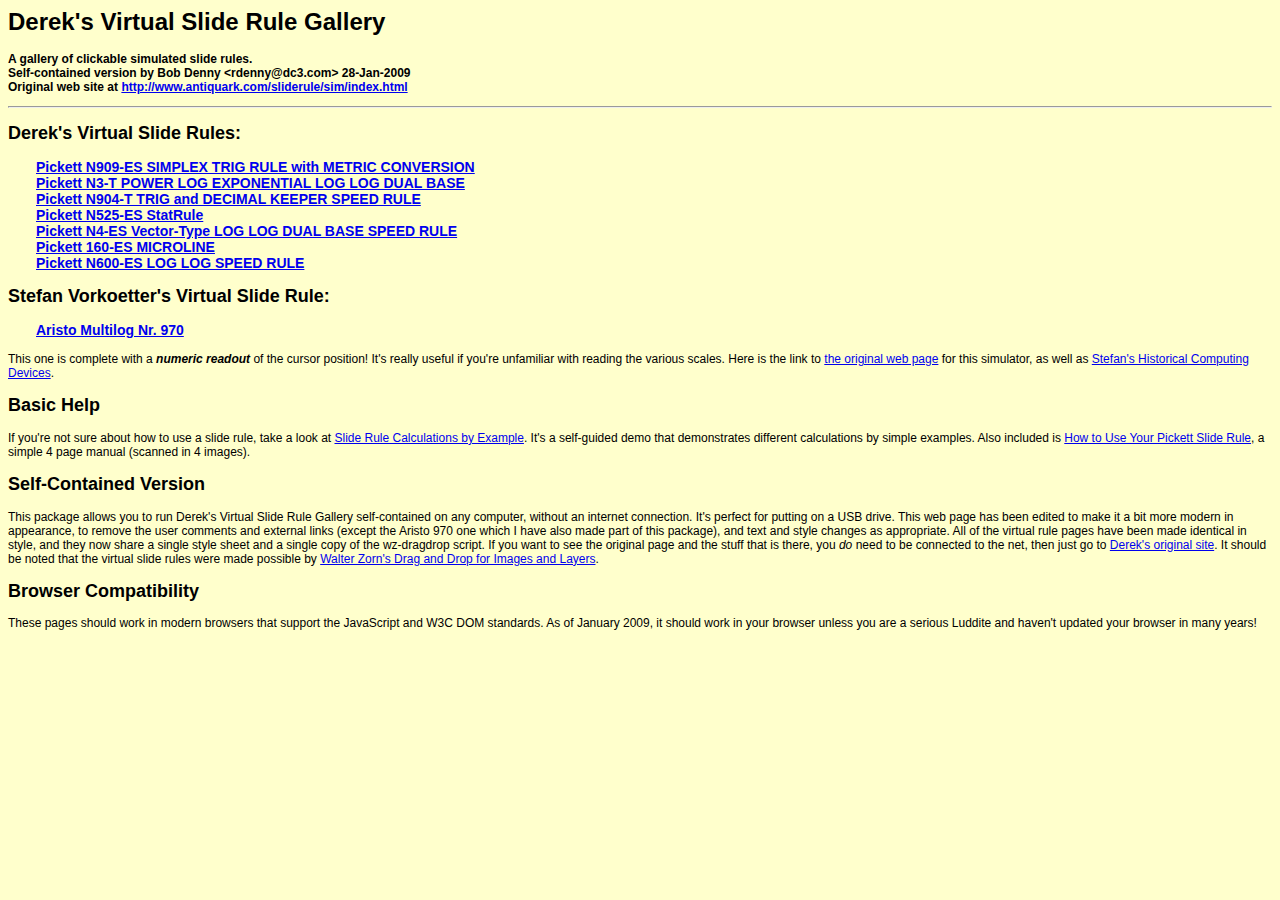
<file: termin1/Rechenschieber/index.html>
<html>
<head>
<title>Derek's Virtual Slide Rule Gallery</title>
<style type="text/css">
body {
	font-family: Tahoma, Verdana, Arial, Helvetica, sans-serif;
	font-size: 12px;
	background-color: #FFFFCC;
}
h1 {
	font-family: "Trebuchet MS", Arial, Helvetica, sans-serif;
	font-size: 24px;
}
h2 {
	font-family: "Trebuchet MS", Arial, Helvetica, sans-serif;
	font-size: 18px;
}
h3 {
	font-family: "Trebuchet MS", Arial, Helvetica, sans-serif;
	font-size: 14px;
}

</style> 

</head>
<body>
<h1>Derek's Virtual Slide Rule Gallery</h1>
<p><b>A gallery of clickable simulated slide rules.<br>
</b><b>Self-contained version by Bob Denny &lt;rdenny@dc3.com&gt; 28-Jan-2009<br>
Original web site at <a href="http://www.antiquark.com/sliderule/sim/index.html" target="_blank">http://www.antiquark.com/sliderule/sim/index.html</a></b></p>
<hr>
<h2>Derek's Virtual Slide Rules:</h2>
<h3 style="margin-left: 2em;">

<a href="n909es/virtual-n909-es.html">
Pickett N909-ES SIMPLEX TRIG RULE with METRIC CONVERSION</a><br>

<a href="n3t/virtual-n3-t.html">Pickett N3-T POWER LOG EXPONENTIAL
LOG LOG DUAL BASE</a><br>

<a href="n904t/virtual-n904-t.html">
Pickett N904-T TRIG and DECIMAL KEEPER SPEED RULE</a><br>

<a href="n525es/virtual-n525-es.html">Pickett N525-ES StatRule</a><br>


<a href="n4es/virtual-n4es.html">Pickett N4-ES Vector-Type LOG LOG 
DUAL BASE SPEED RULE</a><br>

<a href="160es/virtual-160-es.html">Pickett 160-ES MICROLINE</a><br>

<a href="n600es/virtual-n600-es.html">Pickett N600-ES LOG LOG SPEED RULE</a></h3>

<h2>Stefan Vorkoetter's Virtual Slide Rule:</h2>
<h3 style="margin-left: 2em;">

<a href="Aristo&#32;970&#32;Simulator/index.html">Aristo Multilog Nr. 970</a></h3>

<p>This one is complete with a <i><b>numeric readout</b></i> of the cursor position! It's really useful if you're 
unfamiliar with reading the various scales. Here is the link to <a href="http://www.stefanv.com/calculators/aristo970/index.html" target="_blank">the original web page</a> for this simulator, as well as <a href="http://www.stefanv.com/calculators/index.html" target="_blank">Stefan's Historical Computing Devices</a>.</p>
<h2>Basic Help</h2>
<p>If you're not sure about how to use a slide rule, take a look at 
<a href="sr-calcs-by-example.html" target=_blank>Slide Rule Calculations by Example</a>.
It's a self-guided demo that demonstrates different calculations by simple examples. Also included is <a href="doc/HowToUse.html" target="_blank">How to Use Your Pickett Slide Rule</a>, a simple 4 page  manual (scanned in 4 images).</p>
<h2>Self-Contained Version</h2>
<p>This package allows you to run Derek's Virtual Slide Rule Gallery self-contained on any computer, without an internet connection. It's perfect for putting on a USB drive. This web page has been edited to make it a bit more modern in appearance, to remove the user comments and external links (except the Aristo 970 one which I have also made part of this package), and text and style changes as appropriate. All of the virtual rule pages have been made identical in style, and they now share a single style sheet and a single copy of the wz-dragdrop script. If you want to see the original page and the stuff that is there, you <i>do</i> need to be connected to the net, then just go to <a href="http://www.antiquark.com/sliderule/sim/index.html" target="_blank">Derek's original site</a>. It should be noted that the virtual slide rules were made possible by <a href="http://www.walterzorn.com/dragdrop/dragdrop_e.htm" target="_blank">Walter Zorn's Drag and Drop for Images and Layers</a>.</p>
<h2>Browser Compatibility</h2>
<p>These pages should work in modern browsers that support the  JavaScript and W3C DOM standards.	As of January 2009, it should work in your browser unless you are a serious Luddite and haven't updated your browser in many years!</p>
</body>
</html>
</file>
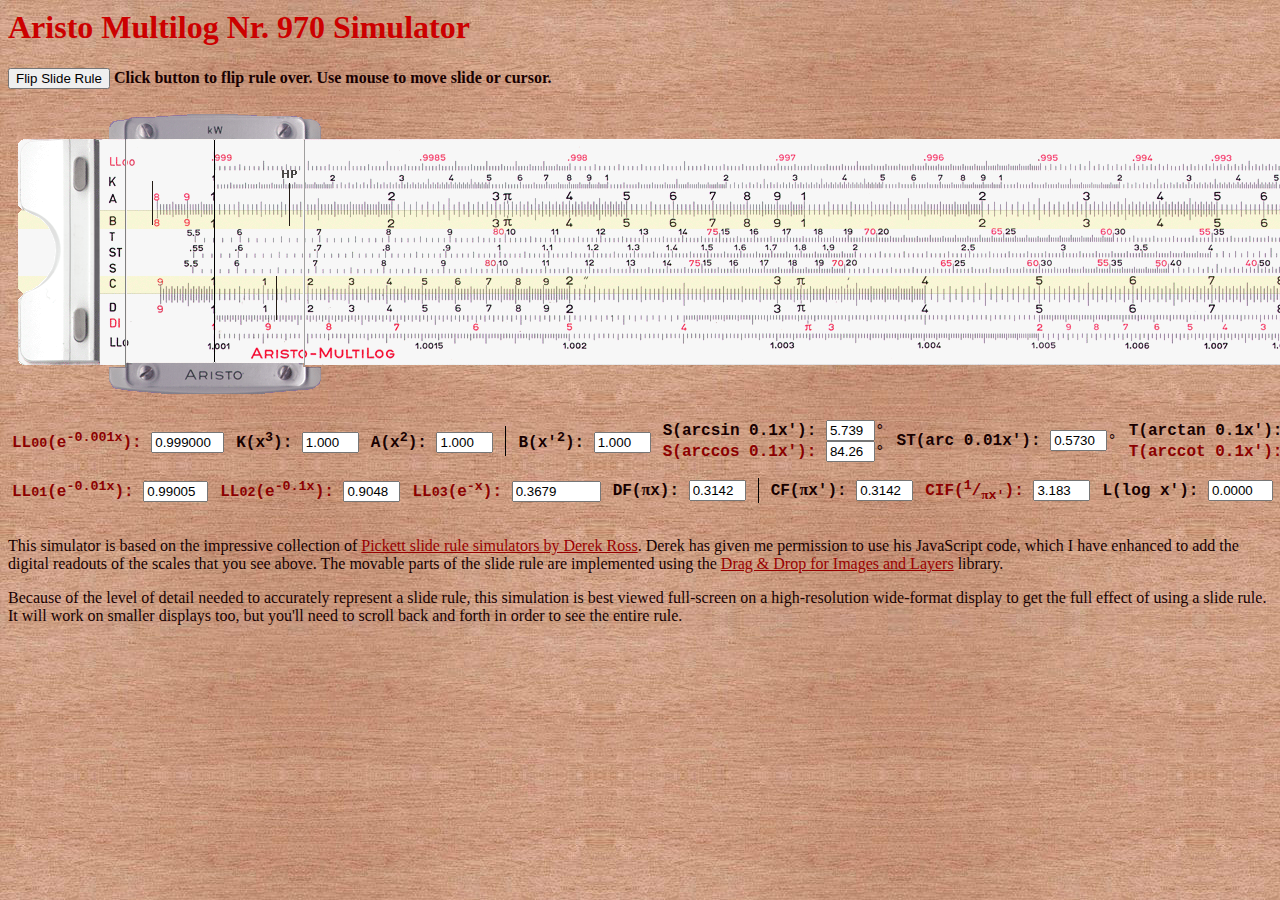
<file: termin1/Rechenschieber/Aristo 970 Simulator/index.html>
<html>
<head>
<!-- Edited for stand-alone operation by Bob Denny <rdenny@dc3.com> -->
<title>Computing Devices - Aristo Multilog Nr. 970 Simulator - Stefan Vorkoetter</title>
<style>
<!--
BODY {font-family:Century Schoolbook, Cambria, Palatino, Palatino Linotype, Book Antiqua, Times, Serif; color:#180000}
BLOCKQUOTE.CATALOG {font-family:Helvetica,Arial,sansserif; font-size:91%}
CODE {font-weight:bold; color:#000099}
CODE.DISPLAY {font-size:141%; color:#333333}
TABLE.LISTING {background-color:#CCCCCC}
TD.AD {font-family:Arial,Helvetica; font-size:91%; color:#180000}
TD.MAIN {line-height:1.25em}
TD.TITLE {font-family:Century Schoolbook, Cambria, Palatino, Palatino Linotype, Book Antiqua, Times, Serif; font-size:235%; font-weight:bold; text-align:center; color:#180000; letter-spacing: -1px}
TD.SUBTITLE {font-family:Century Schoolbook, Cambria, Palatino, Palatino Linotype, Book Antiqua, Times, Serif; font-size:120%; font-weight:bold; font-style:italic; text-align:center; color:#CC0000}
TD.CAPTION {font-size:91%; font-style:italic; text-align:center; color:#333333}
TD.READOUT {font-family:Lucida Sans Typewriter,Lucida Console,Courier New,Courier,monospace }
TD.LINENUM {font-family:Consolas, Lucida Console, Lucida Sans Typewriter, monospace; background-color:#EEEEEE}
TD.INST {font-family:Consolas, Lucida Console, Lucida Sans Typewriter, monospace; background-color:#EEEEEE}
TD.CARDTITLE {font-family:Corbel,Arial,sansserif; font-size:100%; font-weight:bold; color:white; background-color:444433}
TD.CARDF {font-family:Corbel,Arial,sansserif; font-size:90%; font-weight:bold; color:FFCC11; background-color:444433}
TD.CARD {font-family:Corbel,Arial,sansserif; font-size:90%; font-weight:bold; color:white; background-color:444433}
TD.LED {font-family:Lucida Sans Typewriter,Lucida Console,Courier New,Courier,monospace; color:darkred; font-weight:bold; background-color:#EEEEEE; text-align:right}
TD.COMMENT {font-family:Century Schoolbook, Cambria, Palatino, Palatino Linotype, Book Antiqua, Times, Serif; font-style:italic; background-color:#EEEEEE}
TD.DATA {font-family:Century Schoolbook, Cambria, Palatino, Palatino Linotype, Book Antiqua, Times, Serif; background-color:#EEEEEE; text-align:center}
TD.FIELD {font-weight:bold}
TD.SCALES {font-size:91%; font-family:Helvetica,Arial,sansserif}
TH.SPECS {font-weight:bold; color:#FFEE44; letter-spacing:+3px; background-color:#333333}
P.POSTED {font-style:italic; color:#CC0000}
P.COMMENT {font-size:91%}
H1 {font-family:Century Schoolbook, Cambria, Palatino, Palatino Linotype, Book Antiqua, Times, Serif; color:#CC0000; line-height:1.2em}
H2 {font-family:Century Schoolbook, Cambria, Palatino, Palatino Linotype, Book Antiqua, Times, Serif; color:#CC0000; line-height:1.2em}
H3 {font-family:Century Schoolbook, Cambria, Palatino, Palatino Linotype, Book Antiqua, Times, Serif; color:#CC0000; line-height:1.2em}
H4 {font-family:Century Schoolbook, Cambria, Palatino, Palatino Linotype, Book Antiqua, Times, Serif; color:#CC0000; line-height:1.2em}
P.HEADING {font-family:Century Schoolbook, Cambria, Palatino, Palatino Linotype, Book Antiqua, Times, Serif; color:#CC0000; font-weight:bold}
LI {margin-bottom:+2px}
LI.RSS {margin-bottom:+0px}
A.TOP {text-decoration:underline; font-weight:bold; font-size:110%; color:#FFEE44}
P.EQUATION {text-align:center; font-size:110%; margin-top:-5px}
SPAN.OVERBAR {text-decoration:overline}
-->
</style>
</head>
<body bgcolor=#CCCCCC background="okoume.jpg" link=#990000 vlink=#663333>
<h1>Aristo Multilog Nr. 970 Simulator</h1>
<script type="text/javascript" src="../wz_dragdrop.js"></script>
<script>
var showing_front = 1;
function flip_rule()
{
showing_front = 1 - showing_front;
if( showing_front ) {
document.images.stator.src = 'front-stator.gif';
dd.elements.slider.swapImage('front-slider.gif');
dd.elements.frontleftend.swapImage('front-left-end.gif');
dd.elements.frontrightend.swapImage('front-right-end.gif');
dd.elements.cursor.swapImage('front-cursor.gif');
}
else {
document.images.stator.src = 'back-stator.gif';
dd.elements.slider.swapImage('back-slider.gif');
dd.elements.frontleftend.swapImage('transparentpixel.gif');
dd.elements.frontrightend.swapImage('transparentpixel.gif');
dd.elements.cursor.swapImage('back-cursor.gif');
}
}
</script>
<p>
<button onClick="flip_rule()">Flip Slide Rule</button>
<b>Click button to flip rule over. Use mouse to move slide or cursor.</b>
<p>
<div id="layer1" style="position:relative;left:0px;top:0px;width:1613px;height:299px">
<img style="position:absolute;left:10px;top:34px" name="stator" src="front-stator.gif" width=1593 height=226>
<img style="position:absolute;left:10px;top:105px" name="slider" src="front-slider.gif" width=1593 height=84>
<img style="position:absolute;left:16px;top:105px" name="frontleftend" src="front-left-end.gif" width=76 height=84>
<img style="position:absolute;left:1519px;top:105px" name="frontrightend" src="front-right-end.gif" width=77 height=84>
<img style="position:absolute;left:101px;top:9px" name="cursor" src="front-cursor.gif" width=212 height=280>
</div>
<p>
<form name="tracker">
<table border=0 cellpadding=0 cellspacing=0>
<tr>
<td width=10>&nbsp;

</td>
<td nowrap class=READOUT>
<b><font color=darkred>LL<small>00</small>(e<sup>-0.001x</sup>):</font></b> <input name="LL00" type="text" size=6>
</td>
<td>
&nbsp;&nbsp;&nbsp;
</td>
<td nowrap class=READOUT>
<b>K(x<sup>3</sup>):</b> <input name="K" type="text" size=4>
</td>
<td>
&nbsp;&nbsp;&nbsp;
</td>
<td nowrap class=READOUT>
<b>A(x<sup>2</sup>):</b> <input name="A" type="text" size=4>
</td>
<td>
&nbsp;&nbsp;&nbsp;
</td>
<td>
<img src="divider.gif" width=1 height=30 vspace=0 hspace=0 border=0>
</td>
<td>
&nbsp;&nbsp;&nbsp;
</td>
<td nowrap class=READOUT>
<b>B(x'<sup>2</sup>):</b> <input name="B" type="text" size=4>
</td>
<td>
&nbsp;&nbsp;&nbsp;
</td>
<td nowrap class=READOUT>
<b>S(arcsin 0.1x'):</b> <input name="S" type="text" size=3>&deg;<br>
<b><font color=darkred>S(arccos 0.1x'):</font></b> <input name="CS" type="text" size=3>&deg;<br>
</td>
<td>
&nbsp;&nbsp;&nbsp;
</td>
<td nowrap class=READOUT>
<b>ST(arc 0.01x'):</b> <input name="ST" type="text" size=4>&deg;<br>
</td>
<td>
&nbsp;&nbsp;&nbsp;
</td>
<td nowrap class=READOUT>
<b>T(arctan 0.1x'):</b> <input name="T" type="text" size=3>&deg;<br>
<b><font color=darkred>T(arccot 0.1x'):</font></b> <input name="CT" type="text" size=3>&deg;<br>
</td>
<td>
&nbsp;&nbsp;&nbsp;
</td>
<td nowrap class=READOUT>
<b>C(x'):</b> <input name="C" type="text" size=4>
</td>
<td>
&nbsp;&nbsp;&nbsp;
</td>
<td>
<img src="divider.gif" width=1 height=30 vspace=0 hspace=0 border=0>
</td>
<td>
&nbsp;&nbsp;&nbsp;
</td>
<td nowrap class=READOUT>
<b>D(x):</b> <input name="D" type="text" size=4>
</td>
<td>
&nbsp;&nbsp;&nbsp;
</td>
<td nowrap class=READOUT>
<b><font color=darkred>DI(<sup>1</sup>/<sub>x</sub>):</font></b> <input name="DI" type="text" size=4>
</td>
<td>
&nbsp;&nbsp;&nbsp;
</td>
<td nowrap class=READOUT>
<b>LL<small>0</small>(e<sup>0.001x</sup>):</b> <input name="LL0" type="text" size=6>
</td>
</tr>
</table>
<p>
<table border=0 cellpadding=0 cellspacing=0>
<tr>
<td width=10>&nbsp;

</td>
<td nowrap class=READOUT>
<b><font color=darkred>LL<small>01</small>(e<sup>-0.01x</sup>):</font></b> <input name="LL01" type="text" size=5>
</td>
<td>
&nbsp;&nbsp;&nbsp;
</td>
<td nowrap class=READOUT>
<b><font color=darkred>LL<small>02</small>(e<sup>-0.1x</sup>):</font></b> <input name="LL02" type="text" size=4>
</td>
<td>
&nbsp;&nbsp;&nbsp;
</td>
<td nowrap class=READOUT>
<b><font color=darkred>LL<small>03</small>(e<sup>-x</sup>):</font></b> <input name="LL03" type="text" size=8>
</td>
<td>
&nbsp;&nbsp;&nbsp;
</td>
<td nowrap class=READOUT>
<b>DF(<font face=serif>&pi;</font>x):</b> <input name="DF" type="text" size=4>
</td>
<td>
&nbsp;&nbsp;&nbsp;
</td>
<td>
<img src="divider.gif" width=1 height=25 vspace=0 hspace=0 border=0>
</td>
<td>
&nbsp;&nbsp;&nbsp;
</td>
<td nowrap class=READOUT>
<b>CF(<font face=serif>&pi;</font>x'):</b> <input name="CF" type="text" size=4>
</td>
<td>
&nbsp;&nbsp;&nbsp;
</td>
<td nowrap class=READOUT>
<b><font color=darkred>CIF(<sup>1</sup>/<sub><font face=serif>&pi;</font>x'</sub>):</font></b> <input name="CIF" type="text" size=4>
</td>
<td>
&nbsp;&nbsp;&nbsp;
</td>
<td nowrap class=READOUT>
<b>L(log x'):</b> <input name="L" type="text" size=5>
</td>
<td>
&nbsp;&nbsp;&nbsp;
</td>
<td nowrap class=READOUT>
<b><font color=darkred>CI(<sup>1</sup>/<sub>x'</sub>):</font></b> <input name="CI" type="text" size=5>
</td>
<td>
&nbsp;&nbsp;&nbsp;
</td>
<td>
<img src="divider.gif" width=1 height=25 vspace=0 hspace=0 border=0>
</td>
<td>
&nbsp;&nbsp;&nbsp;
</td>
<td nowrap class=READOUT>
<b>LL<small>3</small>(e<sup>x</sup>):</b> <input name="LL3" type="text" size=4>
</td>
<td>
&nbsp;&nbsp;&nbsp;
</td>
<td nowrap class=READOUT>
<b>LL<small>2</small>(e<sup>0.1x</sup>):</b> <input name="LL2" type="text" size=4>
</td>
<td>
&nbsp;&nbsp;&nbsp;
</td>
<td nowrap class=READOUT>
<b>LL<small>1</small>(e<sup>0.01x</sup>):</b> <input name="LL1" type="text" size=5>
</td>
</tr>
</table>
</form>
<p>&nbsp;<br>
This simulator is based on the impressive collection of
<a href="../index.html">Pickett slide rule simulators by Derek Ross</a>.
Derek has given me permission to use his JavaScript code, which I have
enhanced to add the digital readouts of the scales that you see above. The
movable parts of the slide rule are implemented using the
<a href="http://www.walterzorn.com/dragdrop/dragdrop_e.htm">Drag &amp; Drop for Images and Layers</a>
library.
<p>
Because of the level of detail needed to accurately represent a slide rule,
this simulation is best viewed full-screen on a high-resolution wide-format
display to get the full effect of using a slide rule. It will work on
smaller displays too, but you'll need to scroll back and forth in order to
see the entire rule.
<script type="text/javascript">
SET_DHTML(SCROLL, "cursor"+HORIZONTAL+MAXOFFLEFT+25+MAXOFFRIGHT+1222, "frontleftend"+NO_DRAG, "frontrightend"+NO_DRAG, "slider"+HORIZONTAL+MAXOFFLEFT+1500+MAXOFFRIGHT+1500);
var cursor_origin = dd.elements.cursor.x;
var slider_origin = dd.elements.slider.x;
function format_number(n,s)
{
if( n == 0 ) {
str = '0.000000000';
return str.substring(0,s+2);
}
str = '' + (n + 1e-9);
digits = 0;
non_zero_seen = 0;
dot_seen = 0;
round = 1;
for( i = 0; i < str.length; i++ ) {
c = str.substring(i,i+1);
if( '0' <= c && c <= '9' ) {
if( dot_seen )
round *= 10;
if( c != '0' )
non_zero_seen = 1;
if( non_zero_seen && ++digits >= s && dot_seen ) {
n = Math.round(round * n) / round;
str = '' + n;
if( str.indexOf('.') < 0 )
str = str + '.';
str = str + '00000000';
return str.substring(0,i+1);
}
}
else if( c == '.' ) {
dot_seen = 1;
if( non_zero_seen && digits >= s ) {
n = Math.round(n);
str = '' + n;
return str.substring(0,i);
}
}
}
return str; // we ran out of digits
}
function display_scales()
{
var x = dd.elements.cursor.x - cursor_origin;
var xp = x - (dd.elements.slider.x - slider_origin);
x = Math.pow(10, x / 1180);
xp = Math.pow(10, xp / 1180);
document.tracker.LL00.value = format_number(Math.exp(-0.001*x),6);
document.tracker.K.value = format_number(x*x*x,4);
document.tracker.A.value = format_number(x*x,4);
document.tracker.B.value = format_number(xp*xp,4);
document.tracker.S.value = format_number(Math.asin(0.1*xp) * 57.2958,4);
document.tracker.CS.value = format_number(Math.acos(0.1*xp) * 57.2958,4);
document.tracker.ST.value = format_number(xp * 0.572958,4);
document.tracker.T.value = format_number(Math.atan(0.1*xp) * 57.2958,4);
document.tracker.CT.value = format_number(90 - Math.atan(0.1*xp) * 57.2958,4);
document.tracker.C.value = format_number(xp,4);
document.tracker.D.value = format_number(x,4);
document.tracker.DI.value = format_number(1/x,4).substring(0,6);
document.tracker.LL0.value = format_number(Math.exp(0.001*x),7);
document.tracker.LL01.value = format_number(Math.exp(-0.01*x),5);
document.tracker.LL02.value = format_number(Math.exp(-0.1*x),4);
document.tracker.LL03.value = format_number(Math.exp(-x),4).substring(0,9);
document.tracker.DF.value = format_number(0.3141592654 * x,4);
document.tracker.CF.value = format_number(0.3141592654 * xp,4);
document.tracker.CIF.value = format_number(1 / (0.3141592654 * xp),4);
document.tracker.L.value = format_number(0.4342944819 * Math.log(xp),4).substring(0,6+(xp<1));
document.tracker.CI.value = format_number(1/xp,4).substring(0,6);
document.tracker.LL3.value = format_number(Math.exp(x),4);
document.tracker.LL2.value = format_number(Math.exp(0.1*x),5);
document.tracker.LL1.value = format_number(Math.exp(0.01*x),6);
}
function my_PickFunc() { display_scales() }
function my_DragFunc() { display_scales() }
function my_DropFunc() { display_scales() }
display_scales();
</script>
</body></html>
</file>
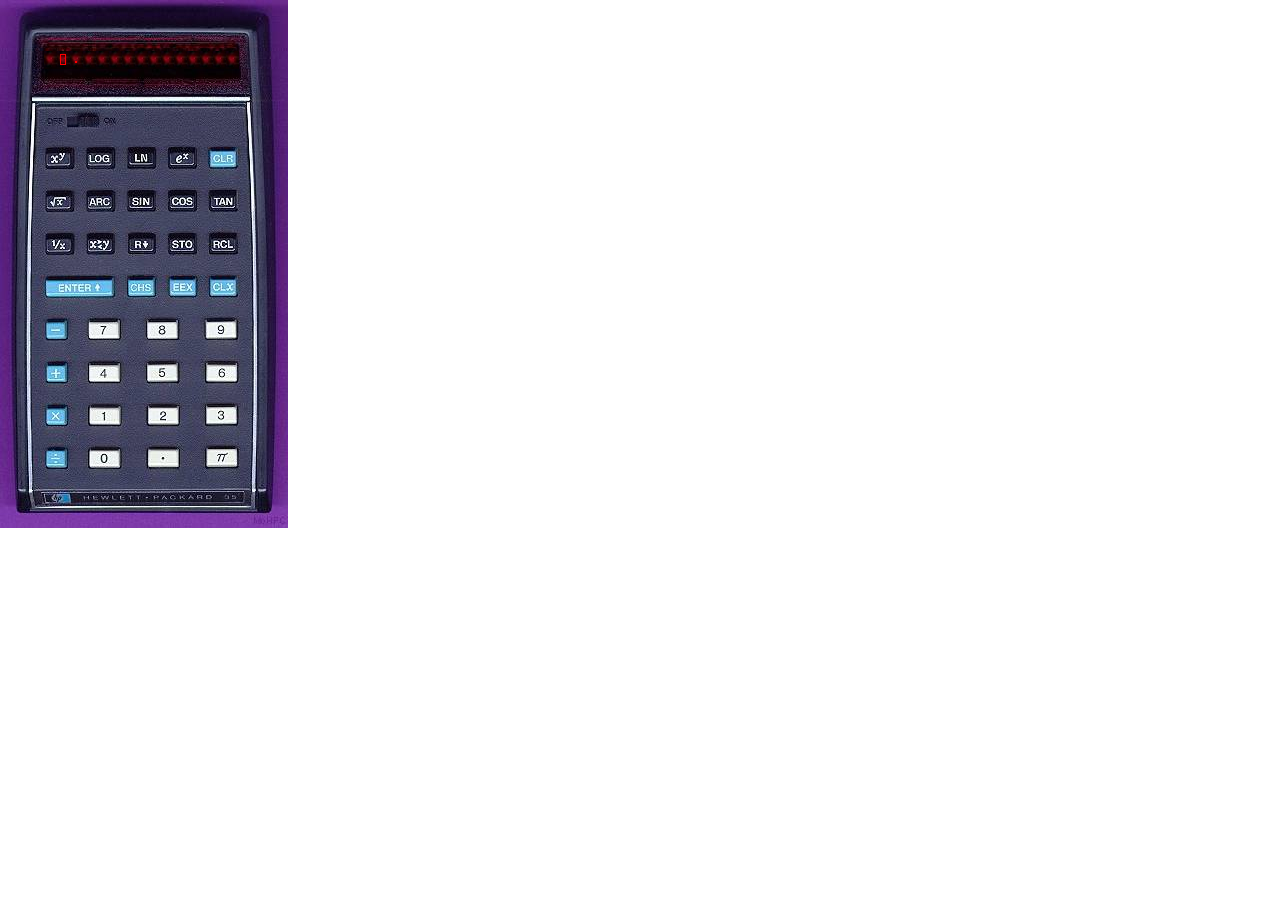
<file: termin1/HP-35C/calc.html>
<HTML>
<HEAD>
<TITLE>HP-35 RPN Calculator</TITLE>
<!--
  HP-35 simulator in JavaScript
  for the HP Museum (www.hpmuseum.org)
  by Neil Fraser (neil@vv.carleton.ca)
  August 2001, Inverness, Scotland.

  This program is free software; you can redistribute it and/or modify it under the terms of version 2 of the GNU General Public License as published by the Free Software Foundation.
  This program is distributed in the hope that it will be useful, but WITHOUT ANY WARRANTY; without even the implied warranty of MERCHANTABILITY or FITNESS FOR A PARTICULAR PURPOSE.
  See the GNU General Public License for more details.  http://www.gnu.org/
-->
</HEAD>

<BODY TOPMARGIN=0 LEFTMARGIN=0 MARGINHEIGHT=0 MARGINWIDTH=0>

<TABLE BORDER=0 CELLPADDING=0 CELLSPACING=0 WIDTH=288 HEIGHT=528>
<TR>
<TD COLSPAN=17 WIDTH=288 HEIGHT=51><IMG SRC="hp-top.jpg" WIDTH=288 HEIGHT=51></TD>
</TR>

<TR>
<TD WIDTH=44 HEIGHT=18><IMG SRC="hp-left.jpg" WIDTH=44 HEIGHT=18></TD>
<TD WIDTH=13 HEIGHT=18><IMG NAME="d0" SRC="led.jpg" WIDTH=13 HEIGHT=18></TD>
<TD WIDTH=13 HEIGHT=18><IMG NAME="d1" SRC="led.jpg" WIDTH=13 HEIGHT=18></TD>
<TD WIDTH=13 HEIGHT=18><IMG NAME="d2" SRC="led.jpg" WIDTH=13 HEIGHT=18></TD>
<TD WIDTH=13 HEIGHT=18><IMG NAME="d3" SRC="led.jpg" WIDTH=13 HEIGHT=18></TD>
<TD WIDTH=13 HEIGHT=18><IMG NAME="d4" SRC="led.jpg" WIDTH=13 HEIGHT=18></TD>
<TD WIDTH=13 HEIGHT=18><IMG NAME="d5" SRC="led.jpg" WIDTH=13 HEIGHT=18></TD>
<TD WIDTH=13 HEIGHT=18><IMG NAME="d6" SRC="led.jpg" WIDTH=13 HEIGHT=18></TD>
<TD WIDTH=13 HEIGHT=18><IMG NAME="d7" SRC="led.jpg" WIDTH=13 HEIGHT=18></TD>
<TD WIDTH=13 HEIGHT=18><IMG NAME="d8" SRC="led.jpg" WIDTH=13 HEIGHT=18></TD>
<TD WIDTH=13 HEIGHT=18><IMG NAME="d9" SRC="led.jpg" WIDTH=13 HEIGHT=18></TD>
<TD WIDTH=13 HEIGHT=18><IMG NAME="d10" SRC="led.jpg" WIDTH=13 HEIGHT=18></TD>
<TD WIDTH=13 HEIGHT=18><IMG NAME="d11" SRC="led.jpg" WIDTH=13 HEIGHT=18></TD>
<TD WIDTH=13 HEIGHT=18><IMG NAME="d12" SRC="led.jpg" WIDTH=13 HEIGHT=18></TD>
<TD WIDTH=13 HEIGHT=18><IMG NAME="d13" SRC="led.jpg" WIDTH=13 HEIGHT=18></TD>
<TD WIDTH=13 HEIGHT=18><IMG NAME="d14" SRC="led.jpg" WIDTH=13 HEIGHT=18></TD>
<TD WIDTH=49 HEIGHT=18><IMG SRC="hp-right.jpg" WIDTH=49 HEIGHT=18></TD>
</TR>

<TR>
<TD COLSPAN=17 WIDTH=288 HEIGHT=41><IMG SRC="hp-middle.jpg" WIDTH=288 HEIGHT=41></TD>
</TR>

<TR>
<TD COLSPAN=17 WIDTH=288 HEIGHT=21><IMG NAME="power_img" SRC="hp-on.jpg" WIDTH=288 HEIGHT=21 BORDER=0 USEMAP="#powermap"></TD>
</TR>

<TR>
<TD COLSPAN=17 WIDTH=288 HEIGHT=397><IMG SRC="hp-keys.jpg" WIDTH=288 HEIGHT=397 BORDER=0 USEMAP="#keymap"></TD>
</TR>
</TABLE>

<SCRIPT LANGUAGE="JavaScript1.1">
<!--
// Power mode
var power_mode = 1;
power_on = new Image(288, 21);
power_on.src="hp-on.jpg";
power_off = new Image(288, 21);
power_off.src="hp-off.jpg";

function power_switch() {
  power_mode = !power_mode;
  document.power_img.src = (power_mode ? power_on.src : power_off.src);
  key_clr();
}

// Preload the digits
led_a = new Image(13, 18); led_a.src="led.jpg";
led_b = new Image(13, 18); led_b.src="led-decimal.gif";
led_c = new Image(13, 18); led_c.src="led-minus.gif";
led_d = new Image(13, 18); led_d.src="led-0.gif";
led_e = new Image(13, 18); led_e.src="led-1.gif";
led_f = new Image(13, 18); led_f.src="led-2.gif";
led_g = new Image(13, 18); led_g.src="led-3.gif";
led_h = new Image(13, 18); led_h.src="led-4.gif";
led_i = new Image(13, 18); led_i.src="led-5.gif";
led_j = new Image(13, 18); led_j.src="led-6.gif";
led_k = new Image(13, 18); led_k.src="led-7.gif";
led_l = new Image(13, 18); led_l.src="led-8.gif";
led_m = new Image(13, 18); led_m.src="led-9.gif";
led_n = new Image(13, 18); led_n.src="led-error1.gif";
led_o = new Image(13, 18); led_o.src="led-error2.gif";

function display() {
  // Print the contents of 'd' onto the LED display.
  var srcs = new Array();
  for (count = 0; count < 16 ; count++) {
    digit = d.charAt(count);
    if (digit && "0123456789".indexOf(digit) != -1)
      srcs[count] = "led-"+digit+".gif";
    else if ("." == digit)
      srcs[count] = "led-decimal.gif";
    else if ("-" == digit)
      srcs[count] = "led-minus.gif";
    else if ("X" == digit)
      srcs[count] = "led-error1.gif";
    else if ("x" == digit)
      srcs[count] = "led-error2.gif";
    else
      srcs[count] = "led.jpg";
    if (!power_mode)
      srcs[count] = "led.jpg";
  }
  document.d0.src = srcs[0];
  document.d1.src = srcs[1];
  document.d2.src = srcs[2];
  document.d3.src = srcs[3];
  document.d4.src = srcs[4];
  document.d5.src = srcs[5];
  document.d6.src = srcs[6];
  document.d7.src = srcs[7];
  document.d8.src = srcs[8];
  document.d9.src = srcs[9];
  document.d10.src = srcs[10];
  document.d11.src = srcs[11];
  document.d12.src = srcs[12];
  document.d13.src = srcs[13];
  document.d14.src = srcs[14];
}

// The Global Registers
var x; // 1st register (mapped onto the display)
var y; // 2nd register
var z; // 3rd register
var t; // 4th register
var s; // memory
var d; // display (text version of x)

// The Typing Mode
var mode = 0;
//-1 - Typing a digit will replace x, and be negative (CH S)
// 0 - Typing a digit will replace x
// 1 - Typing a digit will append to x
// 2 - Typing a digit will append to x after decimal
// 3 - Typing a digit will appear in the exponent

// The Arc Mode
var arc = 0;

// "The stack is automatically raised by an entry into x or by RCL
// unless the entry immediately follows CLx, STO or ENTER."
var auto_enter = 0;

function x2d() {
  // Convert the JavaScript number 'x' into the display digits for 'd', then display it.
  // e.g.  6 => ' 6.'
  // Sometimes has the side-effect of resetting 'x' to a legal value.
  var MaxFloat = 9.999999999 * Math.pow(10, 99);
  if (isNaN(x) || x == Number.NEGATIVE_INFINITY || x == Number.POSITIVE_INFINITY) {
    // "improper operations flash display"
    d = ' Xx';
    x = 0;
  } else if (x >= MaxFloat) {
    // posative overflow is written as maximum number
    d = ' 9.999999999 99';
    x = MaxFloat;
  } else if (-MaxFloat >= x) {
    // negative overflow is written as minimum number
    d = '-9.999999999 99';
    x = -MaxFloat;
  } else {
    // a valid number
    var ext = '';
    d = x;
    if (Math.abs(d) > 9999999999) {
      // switch to exponential notation
      ext = 0;
      while (Math.abs(d) >= 10) {
        ext++;
        d = d/10;
      }
      ext = ' '+ext;
    } else if (d != 0 && Math.abs(d) < .01) {
      // switch to exponential notation
      ext = 0;
      while (Math.abs(d) < 1) {
        ext++;
        d = d*10;
      }
      if (ext > 99) {
        // underflow is written as zero
        d = 0;
        ext = '';
        x = 0;
      } else if (ext > 9) {
        ext = '-' + ext;
      } else {
        ext = '-0' + ext;
      }
    }
    if (!ext) // Round away some rounding errors on simple numbers.
      d = Math.round(d*10000000000)/10000000000;
    if (x < 0)
      d = '-'+(-d);
    else
      d = ' '+d;
    if (d.indexOf('.') == -1)
      d = d + '.';
    if (d.length > 3 && d.charAt(1) == '0' && d.charAt(2) == '.')
      d = d.charAt(0) + d.substring(2);
    d = (d+"               ").substring(0, 12)+ext;
  }
  // Display the result.
  display();
}

function d2x() {
  // Convert the display digits for 'd' into the JavaScript number 'x'.
  // e.g.  ' 06.0' => 6
  x = parseFloat((d+"               ").substring(0, 12));
  if (isNaN(x)) x = 0;

  var ext = parseInt((d+"               ").substring(12, 15));
  if (!isNaN(ext))
    x = x * Math.pow(10, ext);
}

function key_clx() {
  x = 0;
  x2d();
  mode = 0;
  arc = 0;
  auto_enter = 0;
}

function key_clr() {
  y = 0;
  z = 0;
  t = 0;
  s = 0;
  key_clx();
}

function key_enter() {
  d2x();
  t=z;
  z=y;
  y=x;
  mode = 0;
  arc = 0;
  auto_enter = 0;
}

function key_r() {
  d2x();
  temp = x;
  x = y;
  y = z;
  z = t;
  t = temp
  x2d();
  mode = 0;
  arc = 0;
  auto_enter = 1;
}

function key_xy() {
  d2x();
  temp = x;
  x = y;
  y = temp;
  x2d();
  mode = 0;
  arc = 0;
  auto_enter = 1;
}

function key_sto() {
  d2x();
  s = x;
  mode = 0;
  arc = 0;
  auto_enter = 0;
}

function key_rcl() {
  if (auto_enter) key_enter();
  x = s;
  x2d();
  mode = 0;
  arc = 0;
  auto_enter = 1;
}

function key_pi() {
  if (auto_enter) key_enter();
  x = 3.141592654;
  x2d();
  mode = 0;
  arc = 0;
  auto_enter = 1;
}

function key_add() {
  d2x();
  x = y + x;
  y = z;
  z = t;
  x2d();
  mode = 0;
  arc = 0;
  auto_enter = 1;
}

function key_subtract() {
  d2x();
  x = y - x;
  y = z;
  z = t;
  x2d();
  mode = 0;
  arc = 0;
  auto_enter = 1;
}

function key_multiply() {
  d2x();
  x = y * x;
  y = z;
  z = t;
  x2d();
  mode = 0;
  arc = 0;
  auto_enter = 1;
}

function key_divide() {
  d2x();
  x = y / x;
  y = z;
  z = t;
  x2d();
  mode = 0;
  arc = 0;
  auto_enter = 1;
}

function key_sqrt() {
  d2x();
  x = Math.sqrt(x);
  x2d();
  mode = 0;
  arc = 0;
  auto_enter = 1;
}

function key_pow() {
  d2x();
  x = Math.pow(x, y);
  y = z;
  z = t;
  x2d();
  mode = 0;
  arc = 0;
  auto_enter = 1;
}

function key_epow() {
  d2x();
  x = Math.pow(Math.E, x);
  x2d();
  mode = 0;
  arc = 0;
  auto_enter = 1;
}

function key_ln() {
  d2x();
  x = Math.log(x);
  x2d();
  mode = 0;
  arc = 0;
  auto_enter = 1;
}

function key_log() {
  d2x();
  x = Math.LOG10E * Math.log(x);
  x2d();
  mode = 0;
  arc = 0;
  auto_enter = 1;
}

function key_inv() {
  d2x();
  x = 1/x;
  x2d();
  mode = 0;
  arc = 0;
  auto_enter = 1;
}

function key_arc() {
  arc = 1;
  auto_enter = 1;
}

function key_sin() {
  d2x();
  if (arc == 1) {
    angle = Math.asin(x);
    x = angle * 180 / Math.PI;
  } else {
    angle = Math.PI / 180 * x;
    x = Math.sin(angle);
  }
  t = z;
  x2d();
  mode = 0;
  arc = 0;
  auto_enter = 1;
}

function key_cos() {
  d2x();
  if (arc == 1) {
    angle = Math.acos(x);
    x = angle * 180 / Math.PI;
  } else {
    angle = Math.PI / 180 * x;
    x = Math.cos(angle);
  }
  t = z;
  x2d();
  mode = 0;
  arc = 0;
  auto_enter = 1;
}

function key_tan() {
  d2x();
  if (arc == 1) {
    angle = Math.atan(x);
    x = angle * 180 / Math.PI;
  } else {
    angle = Math.PI / 180 * x;
    x = Math.tan(angle);
  }
  t = z;
  x2d();
  mode = 0;
  arc = 0;
  auto_enter = 1;
}

function key_eex() {
  d2x();
  if (x == 0)
    key_num(1);
  // 'EEX' automatically presses '1' for you if the display equals zero.
  mode = 3;
  arc = 0;
  auto_enter = 1;
}

function key_chs() {
  if (mode == 3) {
    // Exponential mode
    if ((d+"               ").substring(12, 15) == "   ") {
      // Only works if exponent is empty.
      d = (d+"               ").substring(0, 12)+"-00";
      display();
    }
  } else {
    // Integer and decimal modes
    if (d.charAt(0) == "-")
      d = " "+d.substring(1);
    else
      d = "-"+d.substring(1);
    display();
    if (mode == 0) // New number mode
      mode = -1; // HP-35 has a very broken CHS implementation
  }
  arc = 0;
}

function key_decimal() {
  if (mode == 4) {
    // The decimal key == the 0 key in exponent mode.  Interesting.
    key_num(0);
  } else {
    if (mode == -1) {
      x2d(); // restore old number (prior to CH S)
      if (auto_enter) key_enter();
      d = '-.';
      x = 0;
    } else if (mode == 0) {
      if (auto_enter) key_enter();
      d = ' .';
      x = 0;
    }
    display();
    mode = 2;
    arc = 0;
  }
}

function key_num(num) {
  if (mode == 3) {
    // Exponential mode
    var exp = (d+"                ").charAt(14);
    if (exp == " ") exp = '0';
    d = (d+"                ").substring(0, 13)+exp+num;
  } else if (mode == -1) {
    x2d(); // restore old number (prior to CH S)
    if (auto_enter) key_enter();
    d = '-'+num+'.';
    mode = 1;
  } else if (mode == 0) {
    if (auto_enter) key_enter();
    d = ' '+num+'.';
    mode = 1;
  } else if (d.length >= 12) {
    return; // Too many digits.
  } else if (mode == 1) {
    // Integer mode
    dec = d.indexOf('.');
    d = d.substring(0, dec) + num + '.';
  } else if (mode == 2) {
    // Decimal mode
    d = d + num;
  }
  display();
  d2x();
  arc = 0;
}

function about() {
  alert('HP-35 simulator in JavaScript\nfor the HP Museum (www.hpmuseum.org)\nby Neil Fraser (neil@vv.carleton.ca)\nAugust 2001, Inverness, Scotland.');
}

key_clr();
//-->
</SCRIPT>

<MAP NAME="powermap">
<AREA SHAPE=RECT COORDS="65,1,100,21" HREF="javascript:power_switch()" TITLE="OFF/ON"></AREA>
</MAP>

<MAP NAME="keymap">
<AREA SHAPE=RECT COORDS="42,14,77,41" HREF="javascript:key_pow()" TITLE="x^y"></AREA>
<AREA SHAPE=RECT COORDS="84,14,119,41" HREF="javascript:key_log()" TITLE="LOG"></AREA>
<AREA SHAPE=RECT COORDS="124,14,159,41" HREF="javascript:key_ln()" TITLE="LN"></AREA>
<AREA SHAPE=RECT COORDS="165,14,200,41" HREF="javascript:key_epow()" TITLE="e^x"></AREA>
<AREA SHAPE=RECT COORDS="206,14,241,41" HREF="javascript:key_clr()" TITLE="CLR"></AREA>

<AREA SHAPE=RECT COORDS="42,57,77,84" HREF="javascript:key_sqrt()" TITLE="ROOT"></AREA>
<AREA SHAPE=RECT COORDS="84,57,119,84" HREF="javascript:key_arc()" TITLE="ARC"></AREA>
<AREA SHAPE=RECT COORDS="124,57,159,84" HREF="javascript:key_sin()" TITLE="SIN"></AREA>
<AREA SHAPE=RECT COORDS="165,57,200,84" HREF="javascript:key_cos()" TITLE="COS"></AREA>
<AREA SHAPE=RECT COORDS="206,57,241,84" HREF="javascript:key_tan()" TITLE="TAN"></AREA>

<AREA SHAPE=RECT COORDS="42,100,77,127" HREF="javascript:key_inv()" TITLE="1/x"></AREA>
<AREA SHAPE=RECT COORDS="84,100,119,127" HREF="javascript:key_xy()" TITLE="x&lt;&gt;y"></AREA>
<AREA SHAPE=RECT COORDS="124,100,159,127" HREF="javascript:key_r()" TITLE="R"></AREA>
<AREA SHAPE=RECT COORDS="165,100,200,127" HREF="javascript:key_sto()" TITLE="STO"></AREA>
<AREA SHAPE=RECT COORDS="206,100,241,127" HREF="javascript:key_rcl()" TITLE="RCL"></AREA>

<AREA SHAPE=RECT COORDS="42,142,119,169" HREF="javascript:key_enter()" TITLE="ENTER"></AREA>
<AREA SHAPE=RECT COORDS="124,142,159,169" HREF="javascript:key_chs()" TITLE="CH S"></AREA>
<AREA SHAPE=RECT COORDS="165,142,200,169" HREF="javascript:key_eex()" TITLE="E EX"></AREA>
<AREA SHAPE=RECT COORDS="206,142,241,169" HREF="javascript:key_clx()" TITLE="CL x"></AREA>

<AREA SHAPE=RECT COORDS="42,185,71,214" HREF="javascript:key_subtract()" TITLE="-"></AREA>
<AREA SHAPE=RECT COORDS="84,185,124,214" HREF="javascript:key_num(7)" TITLE="7"></AREA>
<AREA SHAPE=RECT COORDS="142,185,182,214" HREF="javascript:key_num(8)" TITLE="8"></AREA>
<AREA SHAPE=RECT COORDS="201,185,241,214" HREF="javascript:key_num(9)" TITLE="9"></AREA>

<AREA SHAPE=RECT COORDS="42,228,71,257" HREF="javascript:key_add()" TITLE="+"></AREA>
<AREA SHAPE=RECT COORDS="84,228,124,257" HREF="javascript:key_num(4)" TITLE="4"></AREA>
<AREA SHAPE=RECT COORDS="142,228,182,257" HREF="javascript:key_num(5)" TITLE="5"></AREA>
<AREA SHAPE=RECT COORDS="201,228,241,257" HREF="javascript:key_num(6)" TITLE="6"></AREA>

<AREA SHAPE=RECT COORDS="42,271,71,300" HREF="javascript:key_multiply()" TITLE="*"></AREA>
<AREA SHAPE=RECT COORDS="84,271,124,300" HREF="javascript:key_num(1)" TITLE="1"></AREA>
<AREA SHAPE=RECT COORDS="142,271,182,300" HREF="javascript:key_num(2)" TITLE="2"></AREA>
<AREA SHAPE=RECT COORDS="201,271,241,300" HREF="javascript:key_num(3)" TITLE="3"></AREA>

<AREA SHAPE=RECT COORDS="42,313,71,342" HREF="javascript:key_divide()" TITLE="/"></AREA>
<AREA SHAPE=RECT COORDS="84,313,124,342" HREF="javascript:key_num(0)" TITLE="0"></AREA>
<AREA SHAPE=RECT COORDS="142,313,182,342" HREF="javascript:key_decimal()" TITLE="."></AREA>
<AREA SHAPE=RECT COORDS="201,313,241,342" HREF="javascript:key_pi()" TITLE="pi"></AREA>

<AREA SHAPE=RECT COORDS="44,363,70,373" HREF="javascript:about()" TITLE="About..."></AREA>
</MAP>

</BODY>
</HTML>
</file>
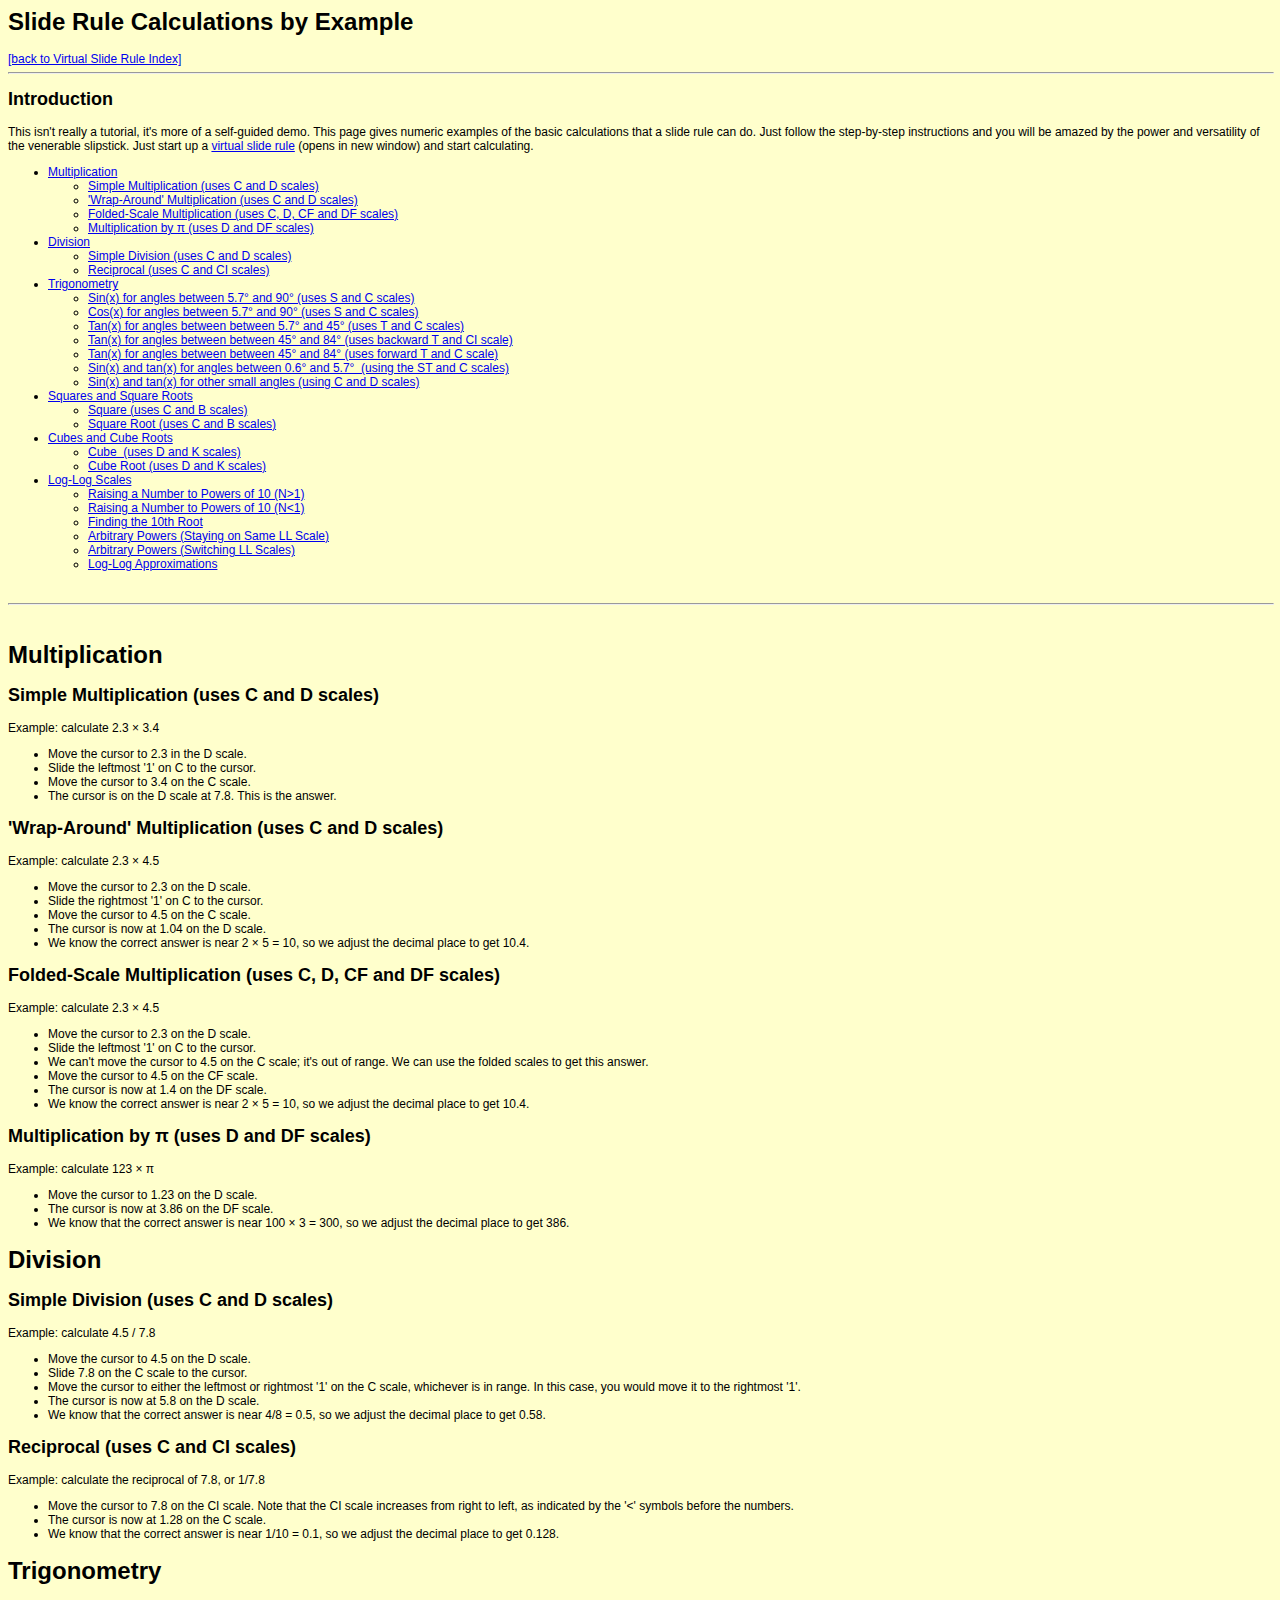
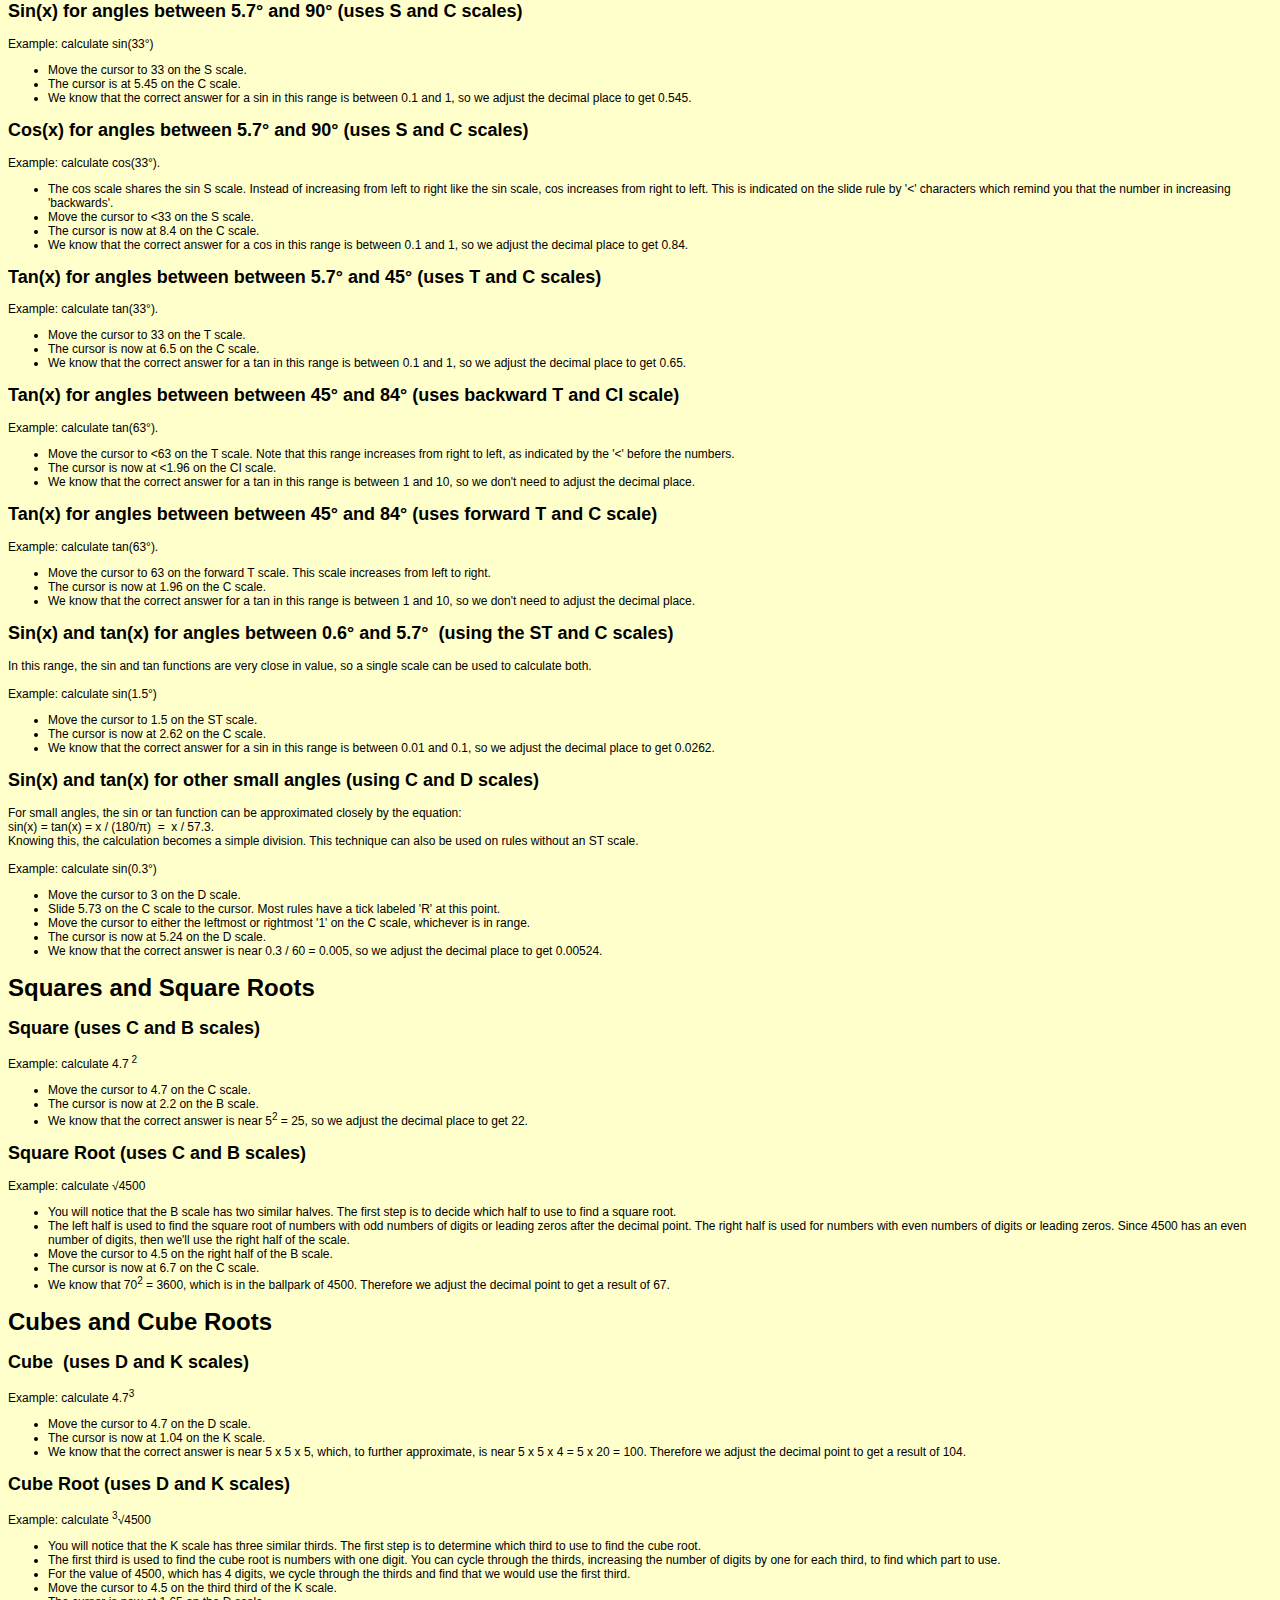
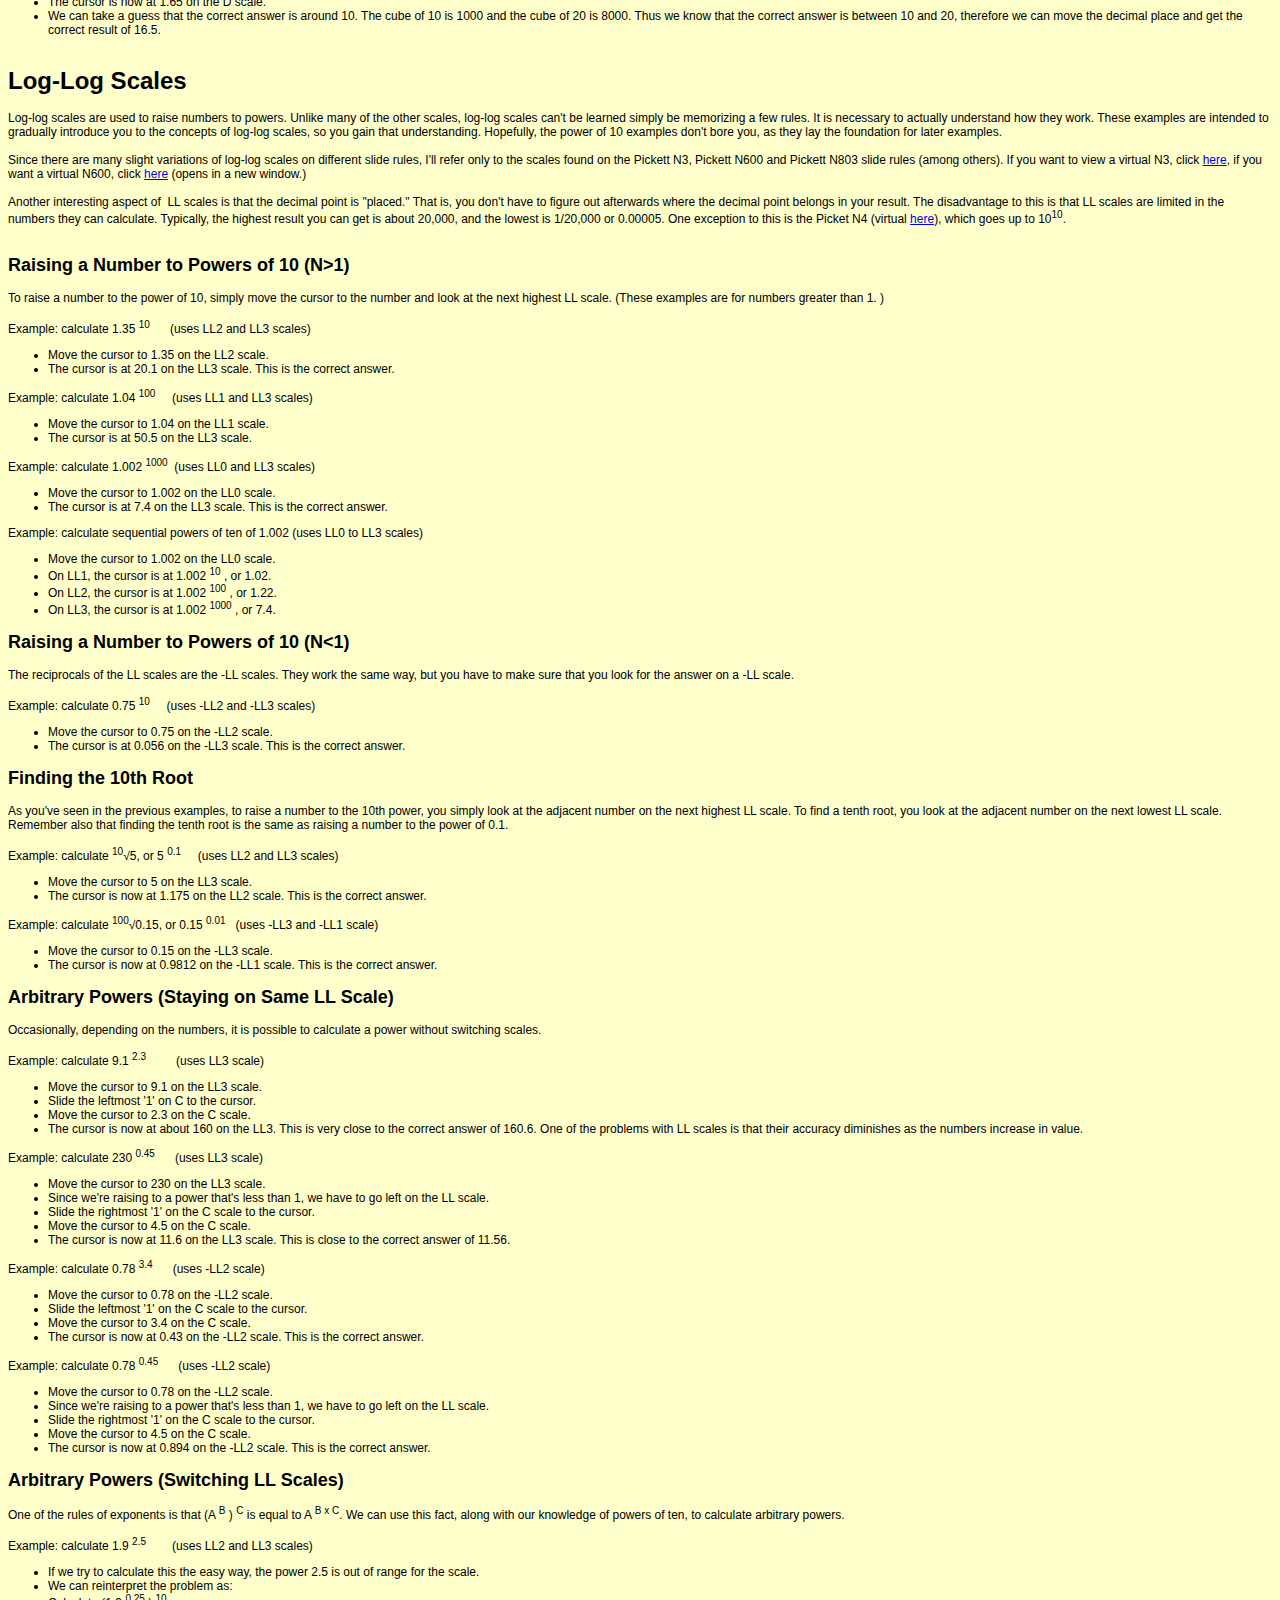
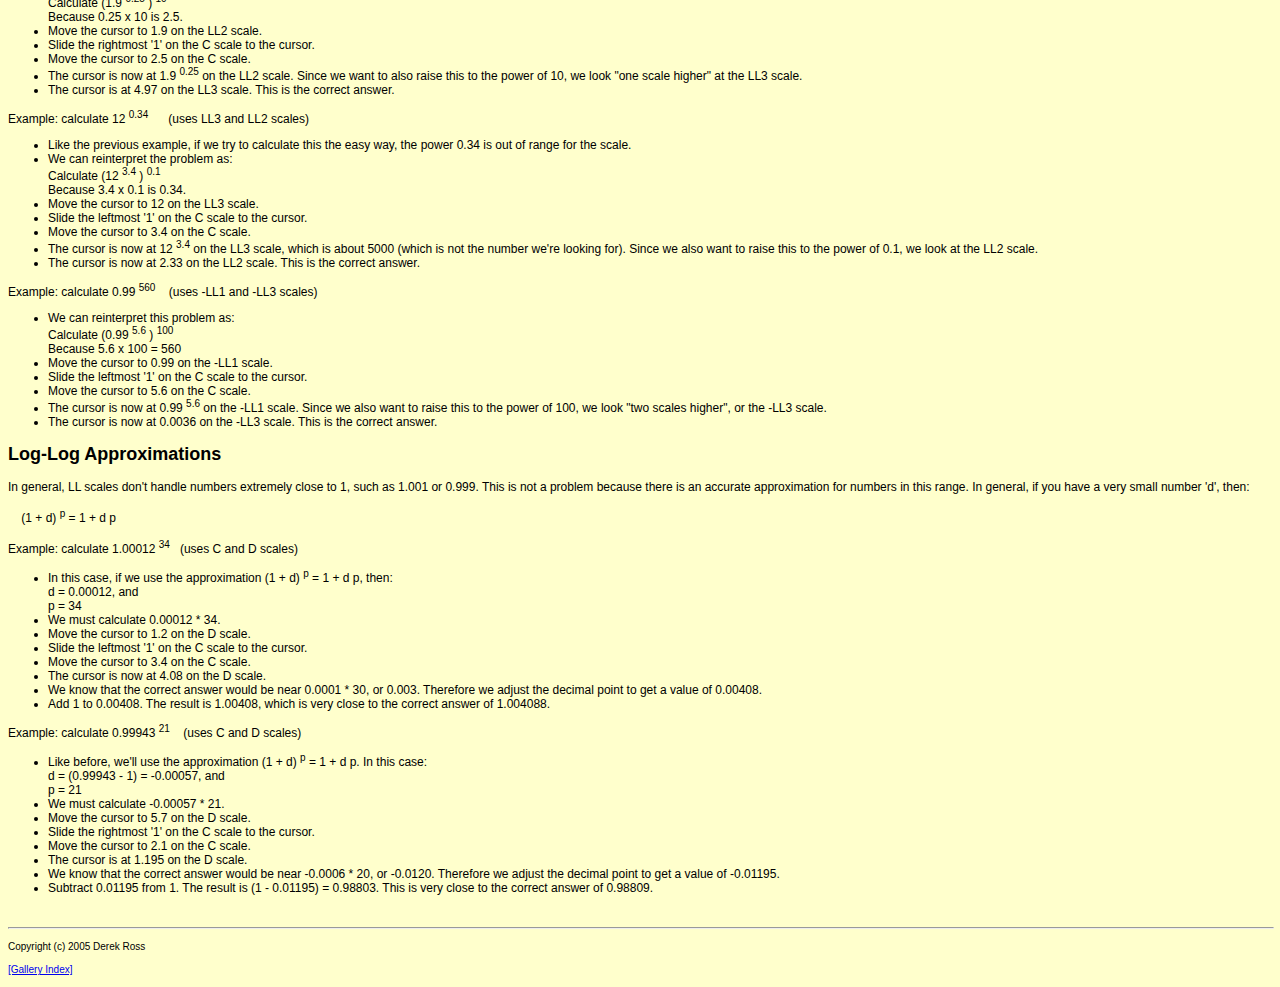
<file: termin1/Rechenschieber/sr-calcs-by-example.html>
<!DOCTYPE HTML PUBLIC "-//W3C//DTD HTML 4.01 Transitional//EN">
<html>
<head>
  <title>Slide Rule Calculations By Example</title>
<style type="text/css">
body {
	font-family:Tahoma, Verdana, Arial, Helvetica, sans-serif;
	font-size: 12px;
	background-color: #FFFFCC;
}
h3 {
	font-family:Arial, Helvetica, sans-serif;
}
</style>
</head>
<body>
<h1><a class="mozTocH1" name="mozTocId100360"></a>Slide Rule
Calculations by Example</h1>
<a href="index.html">[back to Virtual Slide Rule Index]</a>
<hr size="2" width="100%">
<h2><a class="mozTocH2" name="mozTocId508559"></a>Introduction
</h2>
This isn't really a tutorial, it's more of a self-guided demo. This
page gives numeric examples of the basic calculations that a slide
rule can do. Just follow the step-by-step instructions and you will be
amazed by the power and versatility of the venerable slipstick. Just
start up a <a
 href="n909es/virtual-n909-es.html"
 target="_blank">virtual slide rule</a> (opens in new window) and start
calculating. <br>
<ul id="mozToc">
<!--mozToc h1 1 h2 2--><li><a href="sr-calcs-by-example.html#mozTocId271389">Multiplication</a>
    <ul>
      <li><a href="sr-calcs-by-example.html#mozTocId330634">Simple Multiplication
(uses C and D scales)</a></li>
      <li><a href="sr-calcs-by-example.html#mozTocId162810">'Wrap-Around' Multiplication (uses
C and D scales)</a></li>
      <li><a href="sr-calcs-by-example.html#mozTocId189215">Folded-Scale
Multiplication (uses C, D, CF and DF scales)</a></li>
      <li><a href="sr-calcs-by-example.html#mozTocId131747">Multiplication by &#960; (uses D and DF
scales)</a></li>
    </ul>
  </li>
  <li><a href="sr-calcs-by-example.html#mozTocId615703">Division</a>
    <ul>
      <li><a href="sr-calcs-by-example.html#mozTocId288919">Simple Division (uses
C and D scales)</a></li>
      <li><a href="sr-calcs-by-example.html#mozTocId608173">Reciprocal (uses C
and CI scales)</a></li>
    </ul>
  </li>
  <li><a href="sr-calcs-by-example.html#mozTocId574462">Trigonometry</a>
    <ul>
      <li><a href="sr-calcs-by-example.html#mozTocId93620">Sin(x) for angles
between 5.7&deg; and 90&deg; (uses S and C scales)</a></li>
      <li><a href="sr-calcs-by-example.html#mozTocId270328">Cos(x) for angles between 5.7&deg;
and 90&deg; (uses S and C scales)</a></li>
      <li><a href="sr-calcs-by-example.html#mozTocId723035">Tan(x) for angles
between between 5.7&deg; and 45&deg; (uses T and
C
scales)</a></li>
      <li><a href="sr-calcs-by-example.html#mozTocId102755">Tan(x) for angles
between between 45&deg; and 84&deg; (uses
backward T and CI scale)
        </a></li>
      <li><a href="sr-calcs-by-example.html#mozTocId520478">Tan(x) for
angles between between 45&deg; and 84&deg; (uses forward T and C scale)
        </a></li>
      <li><a href="sr-calcs-by-example.html#mozTocId337320">Sin(x) and tan(x) for
angles between 0.6&deg; and 5.7&deg;&nbsp;
(using the ST and C scales)</a></li>
      <li><a href="sr-calcs-by-example.html#mozTocId646264">Sin(x) and
tan(x) for other small angles (using C and D scales)</a></li>
    </ul>
  </li>
  <li><a href="sr-calcs-by-example.html#mozTocId588081">Squares and Square
Roots</a>
    <ul>
      <li><a href="sr-calcs-by-example.html#mozTocId517550">Square (uses C and B
scales)</a></li>
      <li><a href="sr-calcs-by-example.html#mozTocId178634">Square Root (uses C
and B scales)</a></li>
    </ul>
  </li>
  <li><a href="sr-calcs-by-example.html#mozTocId648550">Cubes and Cube Roots</a>
    <ul>
      <li><a href="sr-calcs-by-example.html#mozTocId924903">Cube&nbsp; (uses D
and K scales)</a></li>
      <li><a href="sr-calcs-by-example.html#mozTocId734623">Cube Root (uses D and
K scales)</a></li>
    </ul>
  </li>
  <li><a href="sr-calcs-by-example.html#mozTocId709189">Log-Log Scales</a>
    <ul>
      <li><a href="sr-calcs-by-example.html#mozTocId916253">Raising a Number to
Powers of 10 (N&gt;1)</a></li>
      <li><a href="sr-calcs-by-example.html#mozTocId702509">Raising a Number to
Powers of 10 (N&lt;1)</a></li>
      <li><a href="sr-calcs-by-example.html#mozTocId176241">Finding the 10th Root</a></li>
      <li><a href="sr-calcs-by-example.html#mozTocId676447">Arbitrary Powers
(Staying on Same LL Scale)</a></li>
      <li><a href="sr-calcs-by-example.html#mozTocId398379">Arbitrary Powers
(Switching LL Scales)</a></li>
      <li><a href="sr-calcs-by-example.html#mozTocId364108">Log-Log Approximations</a></li>
    </ul>
  </li>
</ul>
<br>
<hr size="2" width="100%"><br>
<h1><a class="mozTocH1" name="mozTocId271389"></a>Multiplication</h1>
<h2><a class="mozTocH2" name="mozTocId330634"></a>Simple Multiplication
(uses C and D scales)</h2>
Example: calculate 2.3 &times; 3.4
<ul>
  <li> Move the cursor to 2.3 in the D scale. </li>
  <li> Slide the leftmost '1' on C to the cursor. </li>
  <li> Move the cursor to 3.4 on the C scale. </li>
  <li> The cursor is on the D scale at 7.8. This is the answer.<br>
  </li>
</ul>
<h2><a class="mozTocH2" name="mozTocId162810"></a>
'Wrap-Around' Multiplication (uses C and D scales)</h2>
<p>Example: calculate 2.3 &times; 4.5<br>
</p>
<ul>
  <li> Move the cursor to 2.3 on the D scale. </li>
  <li> Slide the rightmost '1' on C to the cursor. </li>
  <li> Move the cursor to 4.5 on the C scale. </li>
  <li> The cursor is now at 1.04 on the D scale.<br>
  </li>
  <li> We know the correct answer is near 2 &times; 5 = 10, so we
adjust the
decimal place to get 10.4. </li>
</ul>
<h2><a class="mozTocH2" name="mozTocId189215"></a>Folded-Scale
Multiplication (uses C, D, CF and DF scales)</h2>
Example: calculate 2.3 &times; 4.5<br>
<ul>
  <li> Move the cursor to 2.3 on the D scale. </li>
  <li> Slide the leftmost '1' on C to the cursor. </li>
  <li> We can't move the cursor to 4.5 on the C scale; it's out of
range. We can use the folded scales to get this answer. </li>
  <li> Move the cursor to 4.5 on the CF scale. </li>
  <li> The cursor is now at 1.4 on the DF scale. </li>
  <li> We know the correct answer is near 2 &times; 5 = 10, so we
adjust the
decimal place to get 10.4. </li>
</ul>
<h2><a class="mozTocH2" name="mozTocId131747"></a>
Multiplication by &#960; (uses D and DF scales)</h2>
<p>Example: calculate 123 &times; &#960;<br>
</p>
<ul>
  <li> Move the cursor to 1.23 on the D scale. </li>
  <li> The cursor is now at 3.86 on the DF scale. </li>
  <li> We know that the correct answer is near 100 &times; 3 = 300, so
we
adjust the decimal place to get 386.</li>
</ul>
<h1><a class="mozTocH1" name="mozTocId615703"></a>Division</h1>
<h2><a class="mozTocH2" name="mozTocId288919"></a>Simple Division (uses
C and D scales)</h2>
Example: calculate 4.5 / 7.8<br>
<ul>
  <li>Move the cursor to 4.5 on the D scale.</li>
  <li>Slide 7.8 on the C scale to the cursor.</li>
  <li>Move the cursor to either the leftmost or rightmost '1' on the C
scale, whichever is in range. In this case, you would move it to the
rightmost '1'.</li>
  <li>The cursor is now at 5.8 on the D scale.</li>
  <li>We know that the correct answer is near 4/8 = 0.5, so we adjust
the decimal place to get 0.58.</li>
</ul>
<h2><a class="mozTocH2" name="mozTocId608173"></a>Reciprocal (uses C
and CI scales)</h2>
Example: calculate the reciprocal of 7.8, or 1/7.8<br>
<ul>
  <li>Move the cursor to 7.8 on the CI scale. Note that the CI scale
increases from right to left, as indicated by the '&lt;' symbols before
the numbers.</li>
  <li>The cursor is now at 1.28 on the C scale.</li>
  <li>We know that the correct answer is near 1/10 = 0.1, so we adjust
the decimal place to get 0.128.<br>
  </li>
</ul>
<h1><a class="mozTocH1" name="mozTocId574462"></a>Trigonometry</h1>
<h2><a class="mozTocH2" name="mozTocId93620"></a>Sin(x) for angles
between 5.7&deg; and 90&deg; (uses S and C scales)</h2>
Example: calculate sin(33&deg;)<br>
<ul>
  <li> Move the cursor to 33 on the S scale. </li>
  <li> The cursor is at 5.45 on the C scale. </li>
  <li> We know that the correct answer for a sin in this range is
between 0.1 and 1, so we adjust the decimal place to get 0.545. </li>
</ul>
<h2><a class="mozTocH2" name="mozTocId270328"></a>
Cos(x) for angles between 5.7&deg; and 90&deg; (uses S and C scales)</h2>
Example: calculate cos(33&deg;). <br>
<ul>
  <li> The cos scale shares the sin S scale. Instead of increasing
from left to right like the sin scale, cos increases from right to
left. This is indicated on the slide rule by '&lt;' characters which
remind you that the number in increasing 'backwards'. </li>
  <li> Move the cursor to &lt;33 on the S scale. </li>
  <li> The cursor is now at 8.4 on the C scale. </li>
  <li> We know that the correct answer for a cos in this range is
between 0.1 and 1, so we adjust the decimal place to get 0.84.</li>
</ul>
<h2><a class="mozTocH2" name="mozTocId723035"></a>Tan(x) for angles
between between 5.7&deg; and 45&deg; (uses T and
C
scales)</h2>
Example: calculate tan(33&deg;).<br>
<ul>
  <li>Move the cursor to 33 on the T scale.</li>
  <li>The cursor is now at 6.5 on the C scale.</li>
  <li>We know that the correct answer for a tan in this range is
between 0.1 and 1, so we adjust the decimal place to get 0.65.</li>
</ul>
<h2><a class="mozTocH2" name="mozTocId102755"></a>Tan(x) for angles
between between 45&deg; and 84&deg; (uses
backward T and CI scale)
</h2>
Example: calculate tan(63&deg;).
<ul>
  <li>Move the cursor to &lt;63 on the T scale. Note that this range
increases from right to left, as indicated by the '&lt;' before the
numbers.<br>
  </li>
  <li>The cursor is now at &lt;1.96 on the CI scale.</li>
  <li>We know that the correct answer for a tan in this range is
between 1 and 10, so we don't need to adjust the decimal place.</li>
</ul>
<h2><a class="mozTocH2" name="mozTocId520478"></a>Tan(x) for
angles between between 45&deg; and 84&deg; (uses forward T and C scale)
</h2>
Example: calculate tan(63&deg;).
<ul>
  <li>Move the cursor to 63 on the forward T scale. This scale
increases from left to right.<br>
  </li>
  <li>The cursor is now at 1.96 on the C scale.</li>
  <li>We know that the correct answer for a tan in this range is
between 1 and 10, so we don't need to adjust the decimal place.</li>
</ul>
<h2><a class="mozTocH2" name="mozTocId337320"></a>Sin(x) and tan(x) for
angles between 0.6&deg; and 5.7&deg;&nbsp;
(using the ST and C scales)</h2>
In this range, the sin and tan functions are very close in value, so a
single scale can be used to calculate both.<br>
<br>
Example: calculate sin(1.5&deg;)<br>
<ul>
  <li>Move the cursor to 1.5 on the ST scale. <br>
  </li>
  <li>The cursor is now at 2.62 on the C scale.</li>
  <li>We know that the correct answer for a sin in this range is
between 0.01 and 0.1, so we adjust the decimal place to get 0.0262.</li>
</ul>
<h2><a class="mozTocH2" name="mozTocId646264"></a>Sin(x) and
tan(x) for other small angles (using C and D scales)</h2>
For small angles, the sin or tan function can be approximated closely
by the equation: <br>
sin(x) = tan(x) = x / (180/&#960;)&nbsp; =&nbsp; x / 57.3.<br>
Knowing this, the calculation becomes a simple division. This technique
can also be used on rules without an ST scale.<br>
<br>
Example: calculate sin(0.3&deg;)<br>
<ul>
  <li>Move the cursor to 3 on the D scale.<br>
  </li>
  <li>Slide 5.73 on the C scale to the cursor. Most rules have a tick
labeled 'R' at this point.<br>
  </li>
  <li>Move the cursor to either the leftmost or rightmost '1' on the C
scale, whichever is in range.<br>
  </li>
  <li>The cursor is now at 5.24 on the D scale. <br>
  </li>
  <li>We know that the correct answer is near 0.3 / 60 = 0.005, so we
adjust the decimal place to get 0.00524.</li>
</ul>
<h1><a class="mozTocH1" name="mozTocId588081"></a>Squares and Square
Roots</h1>
<h2><a class="mozTocH2" name="mozTocId517550"></a>Square (uses C and B
scales)</h2>
Example: calculate 4.7<sup> 2 </sup><br>
<ul>
  <li>Move the cursor to 4.7 on the C scale.</li>
  <li>The cursor is now at 2.2 on the B scale.</li>
  <li>We know that the correct answer is near 5<sup>2</sup> = 25, so we
adjust the decimal place to get 22.</li>
</ul>
<h2><a class="mozTocH2" name="mozTocId178634"></a>Square Root (uses C
and B scales)</h2>
Example: calculate &#8730;4500<br>
<ul>
  <li>You will notice that the B scale has two similar halves. The
first step is to decide which half to use to find a square root.</li>
  <li>The left half is used to find the square root of numbers with odd
numbers of digits or leading zeros after the decimal point. The right
half is used for numbers with even numbers of digits or leading zeros.
Since 4500 has an even number of digits, then we'll use the right half
of the scale.</li>
  <li>Move the cursor to 4.5 on the right half of the B scale. <br>
  </li>
  <li>The cursor is now at 6.7 on the C scale.</li>
  <li>We know that 70<sup>2</sup> = 3600, which is in the ballpark of
4500. Therefore we adjust the decimal point to get a result of 67.<br>
  </li>
</ul>
<h1><a class="mozTocH1" name="mozTocId648550"></a>Cubes and Cube Roots</h1>
<h2><a class="mozTocH2" name="mozTocId924903"></a>Cube&nbsp; (uses D
and K scales)</h2>
Example: calculate 4.7<sup>3</sup> <br>
<ul>
  <li>Move the cursor to 4.7 on the D scale.</li>
  <li>The cursor is now at 1.04 on the K scale.</li>
  <li>We know that the correct answer is near 5 x 5 x 5, which, to
further approximate, is near 5 x 5 x 4 = 5 x 20 = 100. Therefore we
adjust the decimal point to get a result of 104.<br>
  </li>
</ul>
<h2><a class="mozTocH2" name="mozTocId734623"></a>Cube Root (uses D and
K scales)</h2>
Example: calculate <sup>3</sup>&#8730;4500 <br>
<ul>
  <li>You will notice that the K scale has three similar thirds. The
first step is to determine which third to use to find the cube root.</li>
  <li>The first third is used to find the cube root is numbers with one
digit. You can cycle through the thirds, increasing the number of
digits by one
for each third, to find which part to use.</li>
  <li>For the value of 4500, which has 4 digits, we cycle through the
thirds and find that we would use the first third.</li>
  <li>Move the cursor to 4.5 on the third third of the K scale. <br>
  </li>
  <li>The cursor is now at 1.65 on the D scale.</li>
  <li>We can take a guess that the correct answer is around 10. The
cube of 10 is 1000 and the cube of 20 is 8000. Thus we know that the
correct answer is between 10 and 20, therefore we can move the decimal
place and get the correct result of 16.5.<br>
    <br>
  </li>
</ul>
<h1><a class="mozTocH1" name="mozTocId709189"></a>Log-Log Scales</h1>
Log-log scales are used to raise numbers to powers. Unlike many of the
other scales, log-log scales can't be learned simply be memorizing a
few
rules. It is necessary to actually understand how they work. These
examples are intended to gradually introduce you to the concepts of
log-log scales, so you gain that understanding. Hopefully, the power of
10 examples don't bore you, as they lay the foundation for later
examples. <br>
<br>
Since there are many slight variations of log-log scales on different
slide rules, I'll refer only to the scales found on the Pickett N3,
Pickett N600 and Pickett N803 slide rules (among others). If you want
to view a virtual N3, click <a target="_blank"
 href="n3t/virtual-n3-t.html">here</a>,
if you want a virtual N600, click <a target="_blank"
 href="n600es/virtual-n600-es.html">here</a>
(opens in a new window.)<br>
<br>
Another interesting aspect of&nbsp; LL scales is that the decimal point
is "placed." That is, you don't have to figure out afterwards where the
decimal point belongs in your result. The disadvantage to this is that
LL scales are limited in the numbers they can calculate. Typically, the
highest result you can get is about 20,000, and the lowest is 1/20,000
or 0.00005. One exception to this is the Picket N4 (virtual <a
 target="_blank"
 href="n4es/virtual-n4es.html">here</a>),
which goes up to 10<sup>10</sup>.
<br>
<br>
<h2><a class="mozTocH2" name="mozTocId916253"></a>Raising a Number to
Powers of 10 (N&gt;1)</h2>
To raise a number to the power of 10, simply move the cursor to the
number and look at the next highest LL scale. (These examples are for
numbers greater than 1. )<br>
<br>
Example: calculate 1.35 <sup>10</sup> &nbsp;&nbsp; &nbsp; (uses LL2
and
LL3 scales)<br>
<ul>
  <li>Move the cursor to 1.35 on the LL2 scale. <br>
  </li>
  <li>The cursor is at 20.1 on the LL3 scale. This is the correct
answer. <br>
  </li>
</ul>
Example: calculate 1.04 <sup>100</sup> &nbsp;&nbsp;&nbsp; (uses LL1
and
LL3 scales)<br>
<ul>
  <li>Move the cursor to 1.04 on the LL1 scale. <br>
  </li>
  <li>The cursor is at 50.5 on the LL3 scale.</li>
</ul>
Example: calculate 1.002 <sup>1000</sup>&nbsp; (uses LL0 and LL3
scales)<br>
<ul>
  <li>Move the cursor to 1.002 on the LL0 scale.</li>
  <li>The cursor is at 7.4 on the LL3 scale. This is the correct answer.</li>
</ul>
Example: calculate sequential powers of ten of 1.002 (uses LL0 to LL3
scales)<br>
<ul>
  <li>Move the cursor to 1.002 on the LL0 scale.</li>
  <li>On LL1, the cursor is at 1.002 <sup>10</sup> , or 1.02.</li>
  <li>On LL2, the cursor is at 1.002 <sup>100</sup> , or 1.22.</li>
  <li>On LL3, the cursor is at 1.002 <sup>1000</sup> , or 7.4.</li>
</ul>
<h2><a class="mozTocH2" name="mozTocId702509"></a>Raising a Number to
Powers of 10 (N&lt;1)</h2>
The reciprocals of the LL scales are the -LL scales. They work the same
way, but you have to make sure that you look for the answer on a -LL
scale. <br>
<br>
Example: calculate 0.75 <sup>10</sup>&nbsp;&nbsp;&nbsp;&nbsp; (uses
-LL2
and -LL3 scales)<br>
<ul>
  <li>Move the cursor to 0.75 on the -LL2 scale.</li>
  <li>The cursor is at 0.056 on the -LL3 scale. This is the correct
answer.</li>
</ul>
<h2><a class="mozTocH2" name="mozTocId176241"></a>Finding the 10th Root</h2>
As you've seen in the previous examples, to raise a number to the 10th
power, you simply look at the adjacent number on the next highest LL
scale. To find a tenth root, you look at the adjacent number on the
next lowest LL scale. Remember also that finding the tenth root is the
same as raising a number to the power of 0.1. <br>
<br>
Example: calculate <sup>10</sup>&#8730;5, or 5 <sup>0.1</sup>&nbsp;&nbsp;&nbsp;&nbsp;
(uses LL2 and LL3 scales)<br>
<ul>
  <li>Move the cursor to 5 on the LL3 scale.</li>
  <li>The cursor is now at 1.175 on the LL2 scale. This is the correct
answer.</li>
</ul>
Example: calculate <sup>100</sup>&#8730;0.15, or 0.15 <sup>0.01</sup>&nbsp;&nbsp;
(uses -LL3 and -LL1 scale)<br>
<ul>
  <li>Move the cursor to 0.15 on the -LL3 scale.</li>
  <li>The cursor is now at 0.9812 on the -LL1 scale. This is the
correct answer.</li>
</ul>
<h2><a class="mozTocH2" name="mozTocId676447"></a>Arbitrary Powers
(Staying on Same LL Scale)</h2>
Occasionally, depending on the numbers, it is possible to calculate a
power without switching scales. <br>
<br>
Example: calculate 9.1 <sup>2.3</sup>&nbsp;&nbsp; &nbsp;&nbsp;
&nbsp;&nbsp; (uses LL3 scale)<br>
<ul>
  <li>Move the cursor to 9.1 on the LL3 scale.</li>
  <li>Slide the leftmost '1' on C to the cursor.</li>
  <li>Move the cursor to 2.3 on the C scale.</li>
  <li>The cursor is now at about 160 on the LL3. This is very close to
the correct answer of 160.6. One of the problems with LL scales is that
their accuracy diminishes as the numbers increase in value. <br>
  </li>
</ul>
Example: calculate 230 <sup>0.45</sup>&nbsp;&nbsp; &nbsp;&nbsp; (uses
LL3 scale)<br>
<ul>
  <li>Move the cursor to 230 on the LL3 scale. <br>
  </li>
  <li>Since we're raising to a power that's less than 1, we have to go
left on the LL scale.</li>
  <li>Slide the rightmost '1' on the C scale to the cursor. <br>
  </li>
  <li>Move the cursor to 4.5 on the C scale.</li>
  <li>The cursor is now at 11.6 on the LL3 scale. This is close to the
correct answer of 11.56.</li>
</ul>
Example: calculate 0.78 <sup>3.4</sup> &nbsp;&nbsp; &nbsp; (uses -LL2
scale)<br>
<ul>
  <li>Move the cursor to 0.78 on the -LL2 scale. <br>
  </li>
  <li>Slide the leftmost '1' on the C scale to the cursor. <br>
  </li>
  <li>Move the cursor to 3.4 on the C scale.</li>
  <li>The cursor is now at 0.43 on the -LL2 scale. This is the correct
answer.</li>
</ul>
Example: calculate 0.78 <sup>0.45</sup> &nbsp;&nbsp; &nbsp; (uses -LL2
scale)<br>
<ul>
  <li>Move the cursor to 0.78 on the -LL2 scale. <br>
  </li>
  <li>Since we're raising to a power that's less than 1, we have to go
left on the LL scale.</li>
  <li>Slide the rightmost '1' on the C scale to the cursor. <br>
  </li>
  <li>Move the cursor to 4.5 on the C scale.</li>
  <li>The cursor is now at 0.894 on the -LL2 scale. This is the correct
answer.<br>
  </li>
</ul>
<h2><a class="mozTocH2" name="mozTocId398379"></a>Arbitrary Powers
(Switching LL Scales)</h2>
One of the rules of exponents is that (A <sup>B</sup> ) <sup>C</sup>
is equal to A <sup>B x C</sup>. We can use this fact, along with our
knowledge of powers of ten, to calculate arbitrary powers.<br>
<br>
Example: calculate 1.9 <sup>2.5 </sup>&nbsp;&nbsp;&nbsp; &nbsp;&nbsp;
(uses LL2 and LL3 scales)<br>
<ul>
  <li>If we try to calculate this the easy way, the power 2.5 is out of
range for the scale.</li>
  <li>We can reinterpret the problem as:<br>
Calculate (1.9 <sup>0.25</sup> ) <sup>10</sup><br>
Because 0.25 x 10 is 2.5.</li>
  <li>Move the cursor to 1.9 on the LL2 scale.</li>
  <li>Slide the rightmost '1' on the C scale to the cursor.</li>
  <li>Move the cursor to 2.5 on the C scale.</li>
  <li>The cursor is now at 1.9 <sup>0.25</sup> on the LL2 scale. Since
we want to also raise this to the power of 10, we look "one scale
higher" at the LL3 scale.</li>
  <li>The cursor is at 4.97 on the LL3 scale. This is the correct
answer.<br>
  </li>
</ul>
Example: calculate 12 <sup>0.34</sup>&nbsp;&nbsp; &nbsp;&nbsp; (uses
LL3 and LL2 scales)<br>
<ul>
  <li>Like the previous example, if we try to calculate this the easy
way, the power 0.34 is out of range for the scale.</li>
  <li>We can reinterpret the problem as:<br>
Calculate (12 <sup>3.4</sup> ) <sup>0.1</sup><br>
Because 3.4 x 0.1 is 0.34.</li>
  <li>Move the cursor to 12 on the LL3 scale.</li>
  <li>Slide the leftmost '1' on the C scale to the cursor.</li>
  <li>Move the cursor to 3.4 on the C scale.</li>
  <li>The cursor is now at 12 <sup>3.4</sup> on the LL3 scale, which
is about 5000 (which is not the number we're looking for). Since we
also want to raise this to the power of 0.1, we look at the LL2 scale.</li>
  <li>The cursor is now at 2.33 on the LL2 scale. This is the correct
answer. <br>
  </li>
</ul>
Example: calculate 0.99 <sup>560</sup> &nbsp;&nbsp; (uses -LL1 and
-LL3 scales)<br>
<ul>
  <li>We can reinterpret this problem as:<br>
Calculate (0.99 <sup>5.6</sup> ) <sup>100</sup><br>
Because 5.6 x 100 = 560</li>
  <li>Move the cursor to 0.99 on the -LL1 scale.</li>
  <li>Slide the leftmost '1' on the C scale to the cursor.</li>
  <li>Move the cursor to 5.6 on the C scale.</li>
  <li>The cursor is now at 0.99 <sup>5.6</sup> on the -LL1 scale.
Since we also want to raise this to the power of 100, we look "two
scales higher", or the -LL3 scale.</li>
  <li>The cursor is now at 0.0036 on the -LL3 scale. This is the
correct answer.</li>
</ul>
<h2><a class="mozTocH2" name="mozTocId364108"></a>Log-Log Approximations</h2>
In general, LL scales don't handle numbers extremely close to 1, such
as 1.001 or 0.999. This is not a problem because there is an accurate
approximation for numbers in this range. In general, if you have a very
small number 'd', then:<br>
<br>
&nbsp;&nbsp;&nbsp; (1 + d) <sup>p</sup> = 1 + d p<br>
<br>
Example: calculate 1.00012 <sup>34</sup> &nbsp; (uses C and D scales)<br>
<ul>
  <li>In this case, if we use the approximation (1 + d) <sup>p</sup> =
1 + d p, then:<br>
d = 0.00012, and <br>
p = 34</li>
  <li>We must calculate 0.00012 * 34.</li>
  <li>Move the cursor to 1.2 on the D scale.</li>
  <li>Slide the leftmost '1' on the C scale to the cursor. <br>
  </li>
  <li>Move the cursor to 3.4 on the C scale.</li>
  <li>The cursor is now at 4.08 on the D scale. <br>
  </li>
  <li>We know that the correct answer would be near 0.0001 * 30, or
0.003. Therefore we adjust the decimal point to get a value of 0.00408.</li>
  <li>Add 1 to 0.00408. The result is 1.00408, which is very close to
the correct answer of 1.004088.</li>
</ul>
Example: calculate 0.99943 <sup>21</sup> &nbsp;&nbsp; (uses C and D
scales)<br>
<ul>
  <li>Like before, we'll use the approximation (1 + d) <sup>p</sup> =
1 + d p. In this case:<br>
d = (0.99943 - 1) = -0.00057, and <br>
p = 21</li>
  <li>We must calculate -0.00057 * 21.</li>
  <li>Move the cursor to 5.7 on the D scale.</li>
  <li>Slide the rightmost '1' on the C scale to the cursor.</li>
  <li>Move the cursor to 2.1 on the C scale.</li>
  <li>The cursor is at 1.195 on the D scale.</li>
  <li>We know that the correct answer would be near -0.0006 * 20, or
-0.0120. Therefore we adjust the decimal point to get a value of
-0.01195. <br>
  </li>
  <li>Subtract 0.01195 from 1. The result is (1 - 0.01195) = 0.98803.
This is very close to the correct answer of 0.98809.<br>
  </li>
</ul>
<br>
<hr size="2" width="100%">
<p><small>Copyright (c) 2005 Derek Ross</small></p>
<p><small><a href="index.html">[Gallery Index]</a></small></p>
</body>
</html>
</file>
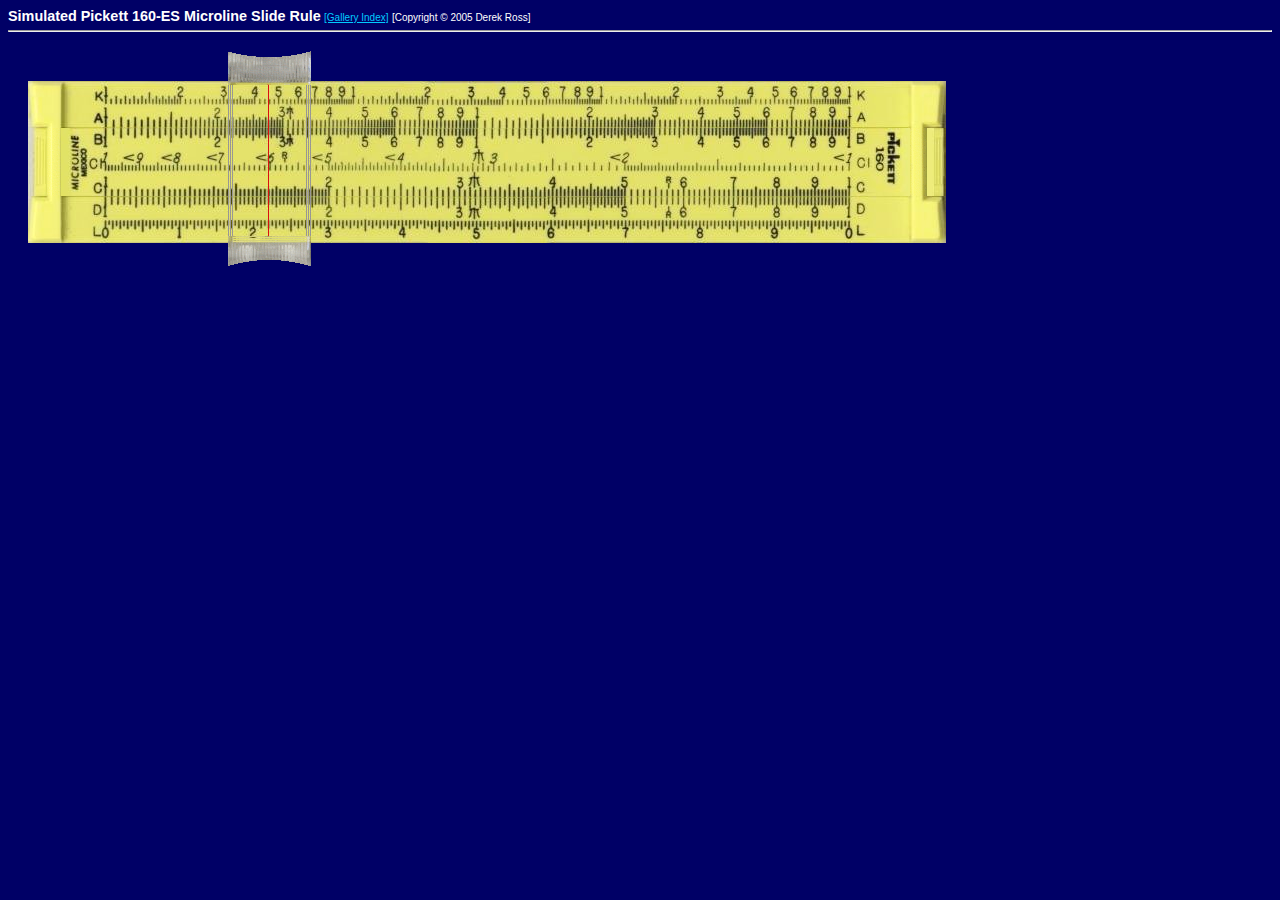
<file: termin1/Rechenschieber/160es/virtual-160-es.html>
<html>
<!--
CODE AND IMAGES COPYRIGHT (c) 2005, DEREK ROSS
-->
<title>Virtual Pickett Microline 160-ES</title>
<script type="text/javascript">
<!--

var showing_front=1;

function showRuleBack()
{        
  document.images.statortop.src ='n904-t-stator-back-top.jpg';   
  
  document.images.statorbottom.src ='n904-t-stator-back-bottom.jpg';     
  
  dd.elements.slider.swapImage('n904-t-slider-back.jpg');     
}

function showRuleFront()
{        
  document.images.statortop.src ='n904-t-stator-front-top.jpg'; 
  
  document.images.statorbottom.src ='n904-t-stator-front-bottom.jpg';   
  
  dd.elements.slider.swapImage('n904-t-slider-front.jpg');     
}

function flipSlideRule()
{
 if(showing_front)
 {
    showRuleBack();
   showing_front = 0;
 }
 else
 {
    showRuleFront();
   showing_front = 1;
 }
}

-->
</script>
<link href="../rulepages.css" rel="stylesheet" type="text/css">
<body> 

<b><big>Simulated Pickett 160-ES Microline Slide Rule</big></b> 
<!--
A simulation of a Pickett slide rule implemented entirely in JavaScript and DHTML.<br>
<b>Instructions</b>: Just click and drag anywhere on the rule. If it's not working properly, click <b>"Reload"</b> on your browser 
to reinitialize things. I think the problem is that some initialization functions are called before the images are done loading.<br>
This page made possible by the miraculous 
<a href="..\..\..\..\www.walterzorn.com\dragdrop\dragdrop_e.htm"> Drag & Drop for Images and Layers</a> 
library by Walter Zorn.<br> (Note: I commented out line 1197 of wz_dragdrop.js, 
"<tt>dd.obj.maximizeZ();</tt>" for aesthetic reasons.)<p>
-->
<small><a href="http://solo.dc3.com/VirtRule/160es/..%5Cindex.html">[Gallery Index]</a></small>
<small> [Copyright &#169; 2005 Derek Ross]</small></small>
<hr>

<script type="text/javascript" src="../wz_dragdrop.js"></script>
<table width="100%"><tr><td align="right">
<!--
<button align=right onclick="flipSlideRule()">Flip to Other Side of Slide Rule</button>
-->
</td></tr></table>
<div id="layer1" style="position:relative;top:10px;left:20px;height:290px;width:938px">   
   
   <img style="position:absolute;top:27px;left:0;" id="statortop" src="160-es-top.jpg" width=918 height=47 >
   <img style="position:absolute;top:74px;left:0;" name="slider" src="160-es-slider.jpg" width=918 height=68 >
   <img style="position:absolute;top:142px;left:0;" id="statorbottom" src="160-es-bottom.jpg" width=918 height=47 >
    
   
   <img style="position:absolute;top:74px;left:0;" name="leftendbit" src="160-es-left-bit.gif" width=33 height=68 >
   <img style="position:absolute;top:74px;left:882;" name="rightendbit" src="160-es-right-bit.gif" width=36 height=68  >

   <img style="position:absolute;top:-4px;left:200;" name="cursor" src="160-cursor.gif" width=83 height=216 >
  
</div>
<script type="text/javascript">
<!--
SET_DHTML(SCROLL,  "cursor"+HORIZONTAL,"rightendbit"+HORIZONTAL+VERTICAL,"leftendbit"+HORIZONTAL+VERTICAL, "layer1"+HORIZONTAL, "slider"+HORIZONTAL);
-->
</script>

</body></html>
</file>
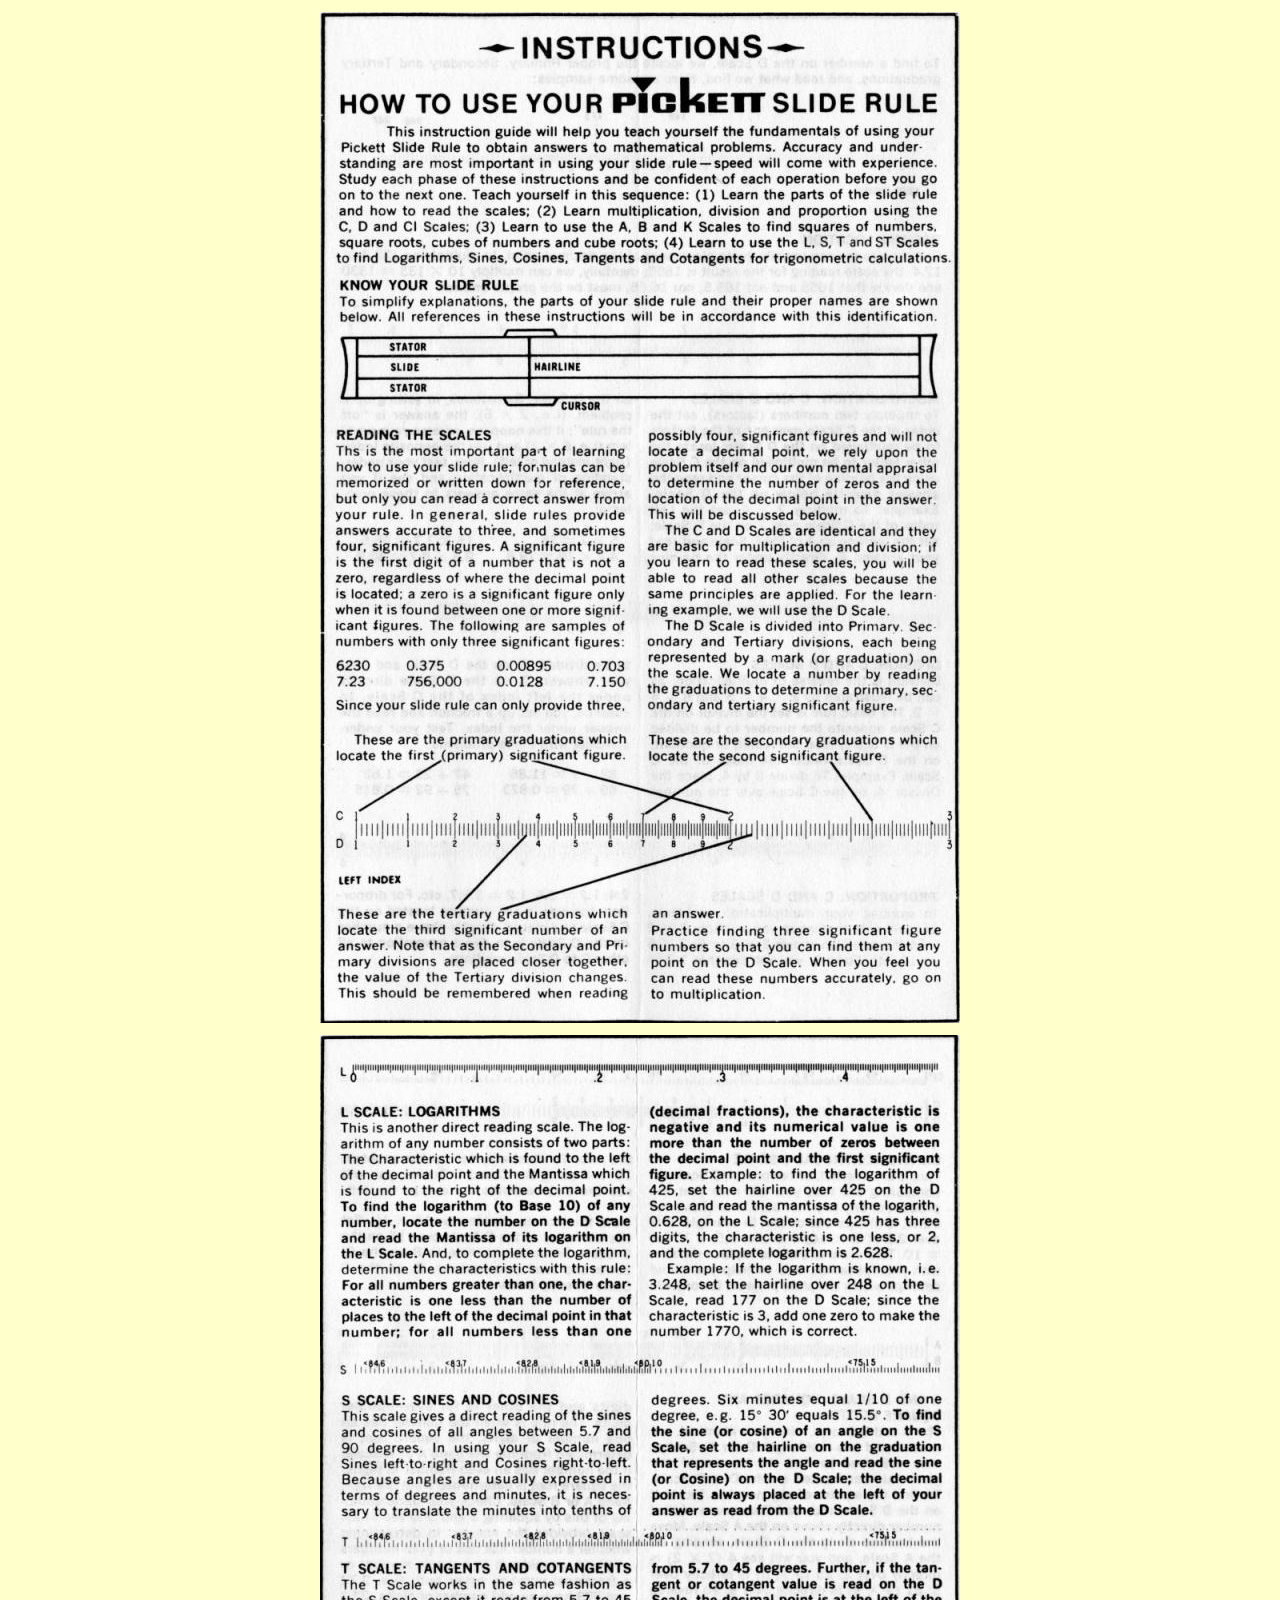
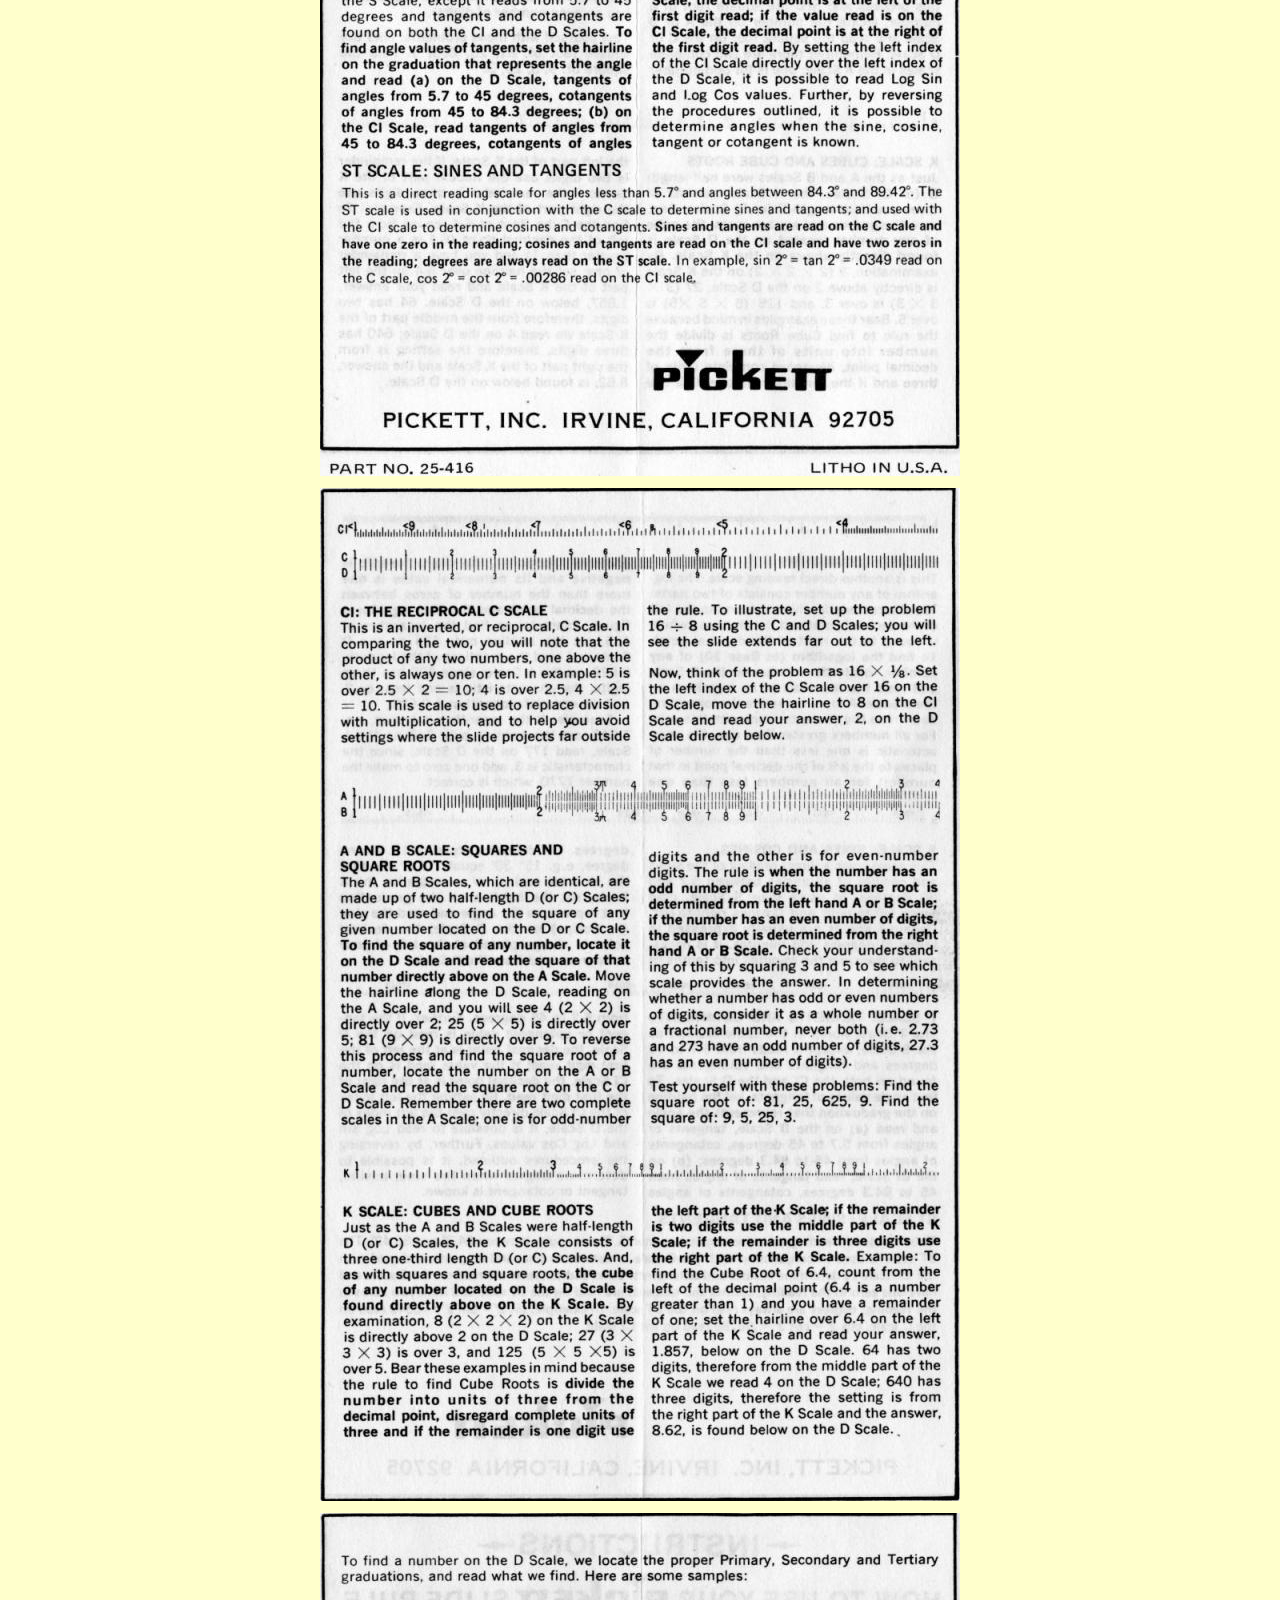
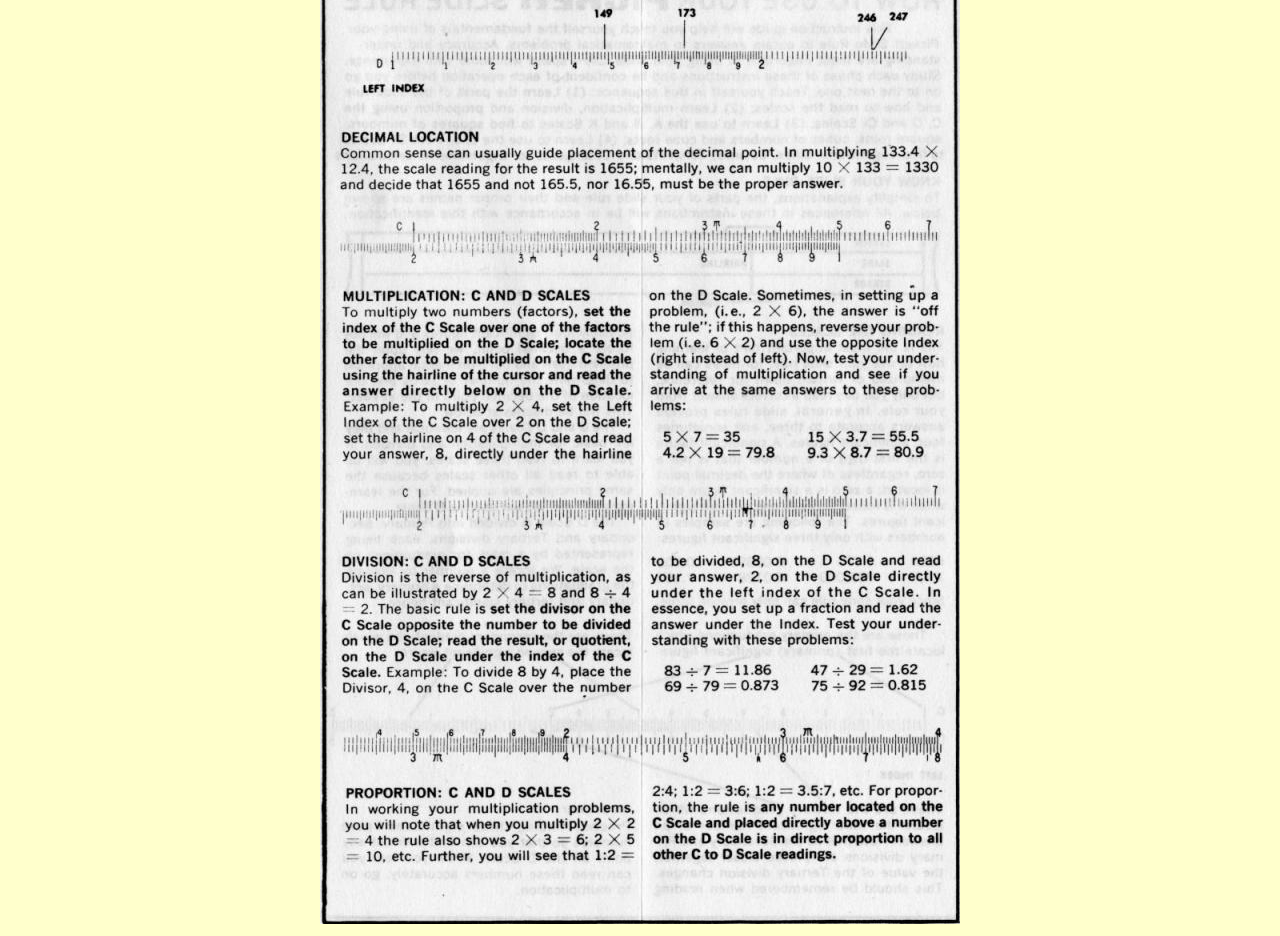
<file: termin1/Rechenschieber/doc/HowToUse.html>
<!DOCTYPE HTML PUBLIC "-//W3C//DTD HTML 4.01 Transitional//EN" "http://www.w3.org/TR/html4/loose.dtd">
<html>
<head>
<meta http-equiv="Content-Type" content="text/html; charset=utf-8">
<title>How to Use Your Pickett Slide Rule</title>
<style type="text/css">
body {
	font-family: Tahoma, Verdana, Arial, Helvetica, sans-serif;
	font-size: 12px;
	background-color: #FFFFCC;
}
h1 {
	font-family: "Trebuchet MS", Arial, Helvetica, sans-serif;
	font-size: 24px;
}
h2 {
	font-family: "Trebuchet MS", Arial, Helvetica, sans-serif;
	font-size: 18px;
}
h3 {
	font-family: "Trebuchet MS", Arial, Helvetica, sans-serif;
	font-size: 14px;
}

</style> 

</head>

<body>
<div align="center">
<p><img src="pickett-basic-1.jpg" alt="page1" width="640" height="1011"></p>
<p><img src="pickett-basic-2.jpg" alt="page2" width="640" height="1041"></p>
<p><img src="pickett-basic-3.jpg" alt="page3" width="640" height="1013"></p>
<p><img src="pickett-basic-4.jpg" alt="page4" width="640" height="1011"></p>
</div>
</body>
</html>
</file>
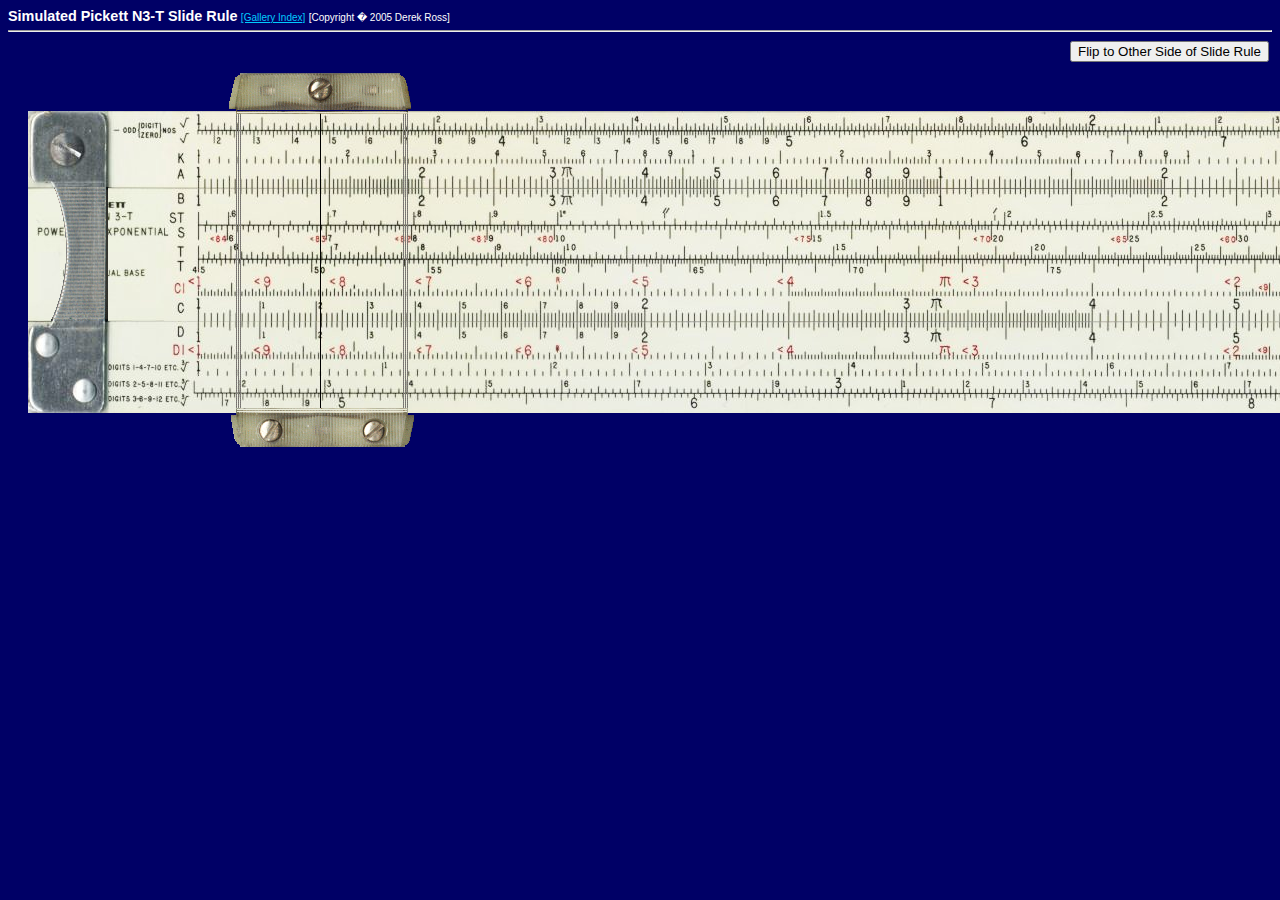
<file: termin1/Rechenschieber/n3t/virtual-n3-t.html>
<html><title>Virtual Pickett N3-T Slide Rule</title>
<script type="text/javascript">
<!--

var showing_front=1;

function showRuleBack()
{        
  document.images.statortop.src ='n3-t-stator-back-top.jpg'; 
  document.images.statortop.height = 92;  
  document.images.statorbottom.src ='n3-t-stator-back-bottom.jpg'; 
  document.images.statorbottom.height = 77; 
  document.getElementById('statorbottom').style.top = '261px';
  
  dd.elements.slider.swapImage('n3-t-slider-back.jpg');   
  dd.elements.slider.moveBy(0,-(77-92));
  dd.elements.leftendbit.moveBy(-4,-(77-92));
  dd.elements.rightendbit.moveBy(-4,-(77-92));
}

function showRuleFront()
{        
  document.images.statortop.src ='n3-t-stator-front-top.jpg'; 
  document.images.statortop.height = 77;
  document.images.statorbottom.src ='n3-t-stator-front-bottom.jpg'; 
  document.images.statorbottom.height = 92;
  document.getElementById('statorbottom').style.top = '246px';
  
  dd.elements.slider.swapImage('n3-t-slider-front.jpg');   
  dd.elements.slider.moveBy(0,(77-92));
  dd.elements.leftendbit.moveBy(+4,(77-92));
  dd.elements.rightendbit.moveBy(+4,(77-92));
}

function flipSlideRule()
{
 if(showing_front)
 {
    showRuleBack();
   showing_front = 0;
 }
 else
 {
    showRuleFront();
   showing_front = 1;
 }
}

-->
</script>
<link href="../rulepages.css" rel="stylesheet" type="text/css">
<body>
<b><big>Simulated Pickett N3-T Slide Rule</big></b> 
<!--
A simulation of a Pickett slide rule implemented entirely in JavaScript and DHTML.<br>
<b>Instructions</b>: Just click and drag anywhere on the rule. If it's not working properly, click <b>"Reload"</b> on your browser 
to reinitialize things. I think the problem is that some initialization functions are called before the images are done loading.<br>
This page made possible by the miraculous 
<a href="..\..\..\..\www.walterzorn.com\dragdrop\dragdrop_e.htm"> Drag & Drop for Images and Layers</a> 
library by Walter Zorn.<br> (Note: I commented out line 1197 of wz_dragdrop.js, 
"<tt>dd.obj.maximizeZ();</tt>" for aesthetic reasons.)<p>
-->
<small> <a href="http://solo.dc3.com/VirtRule/n3t/..%5Cindex.html">[Gallery Index]</a></small>
<small> [Copyright � 2005 Derek Ross]</small>
<hr>

<script type="text/javascript" src="../wz_dragdrop.js"></script>
<table width="100%"><tr><td align="right"><button align=right onClick="flipSlideRule()">Flip to Other Side of Slide Rule</button></td></tr></table>
<div id="layer1" style="position:relative;top:10px;left:20px;height:400px;width:1868px">   
   

   <img style="position:absolute;top:36px;left:0;" id="statortop" src="n3-t-stator-front-top.jpg" width=1828 height=77 >
   <img style="position:absolute;top:113px;left:0;" name="slider" src="n3-t-slider-front.jpg" width=1828 height=133 >
   <img style="position:absolute;top:246px;left:0;" id="statorbottom" src="n3-t-stator-front-bottom.jpg" width=1828 height=92 >
   
   <img style="position:absolute;top:-2px;left:200px;" name="cursor" src="n3-t-cursor.gif" width=186 height=374 >
   <img style="position:absolute;top:112px;left:0px;" name="leftendbit" src="n3-t-end-front-left-bit.gif" width=80 height=134 >
   <img style="position:absolute;top:112px;left:1750px;" name="rightendbit" src="n3-t-end-front-right-bit.gif" width=78 height=136  >

   
   
   
</div>


<script type="text/javascript">
<!--
SET_DHTML(SCROLL, "cursor"+HORIZONTAL,"rightendbit"+HORIZONTAL+VERTICAL,"leftendbit"+HORIZONTAL+VERTICAL,  "layer1"+HORIZONTAL, "slider"+HORIZONTAL);
-->
</script>

</body></html>
</file>
<file: termin1/Rechenschieber/rulepages.css>
@charset "utf-8";
/* CSS Document */
a:link, a:visited, a:active, a:hover {
	color:#00CCFF;
}
body {
	font-family:Tahoma, Verdana, Arial, Helvetica, sans-serif;
	font-size: 12px;
	background-color: #000066;
	color: #ffffff;
}
</file>
